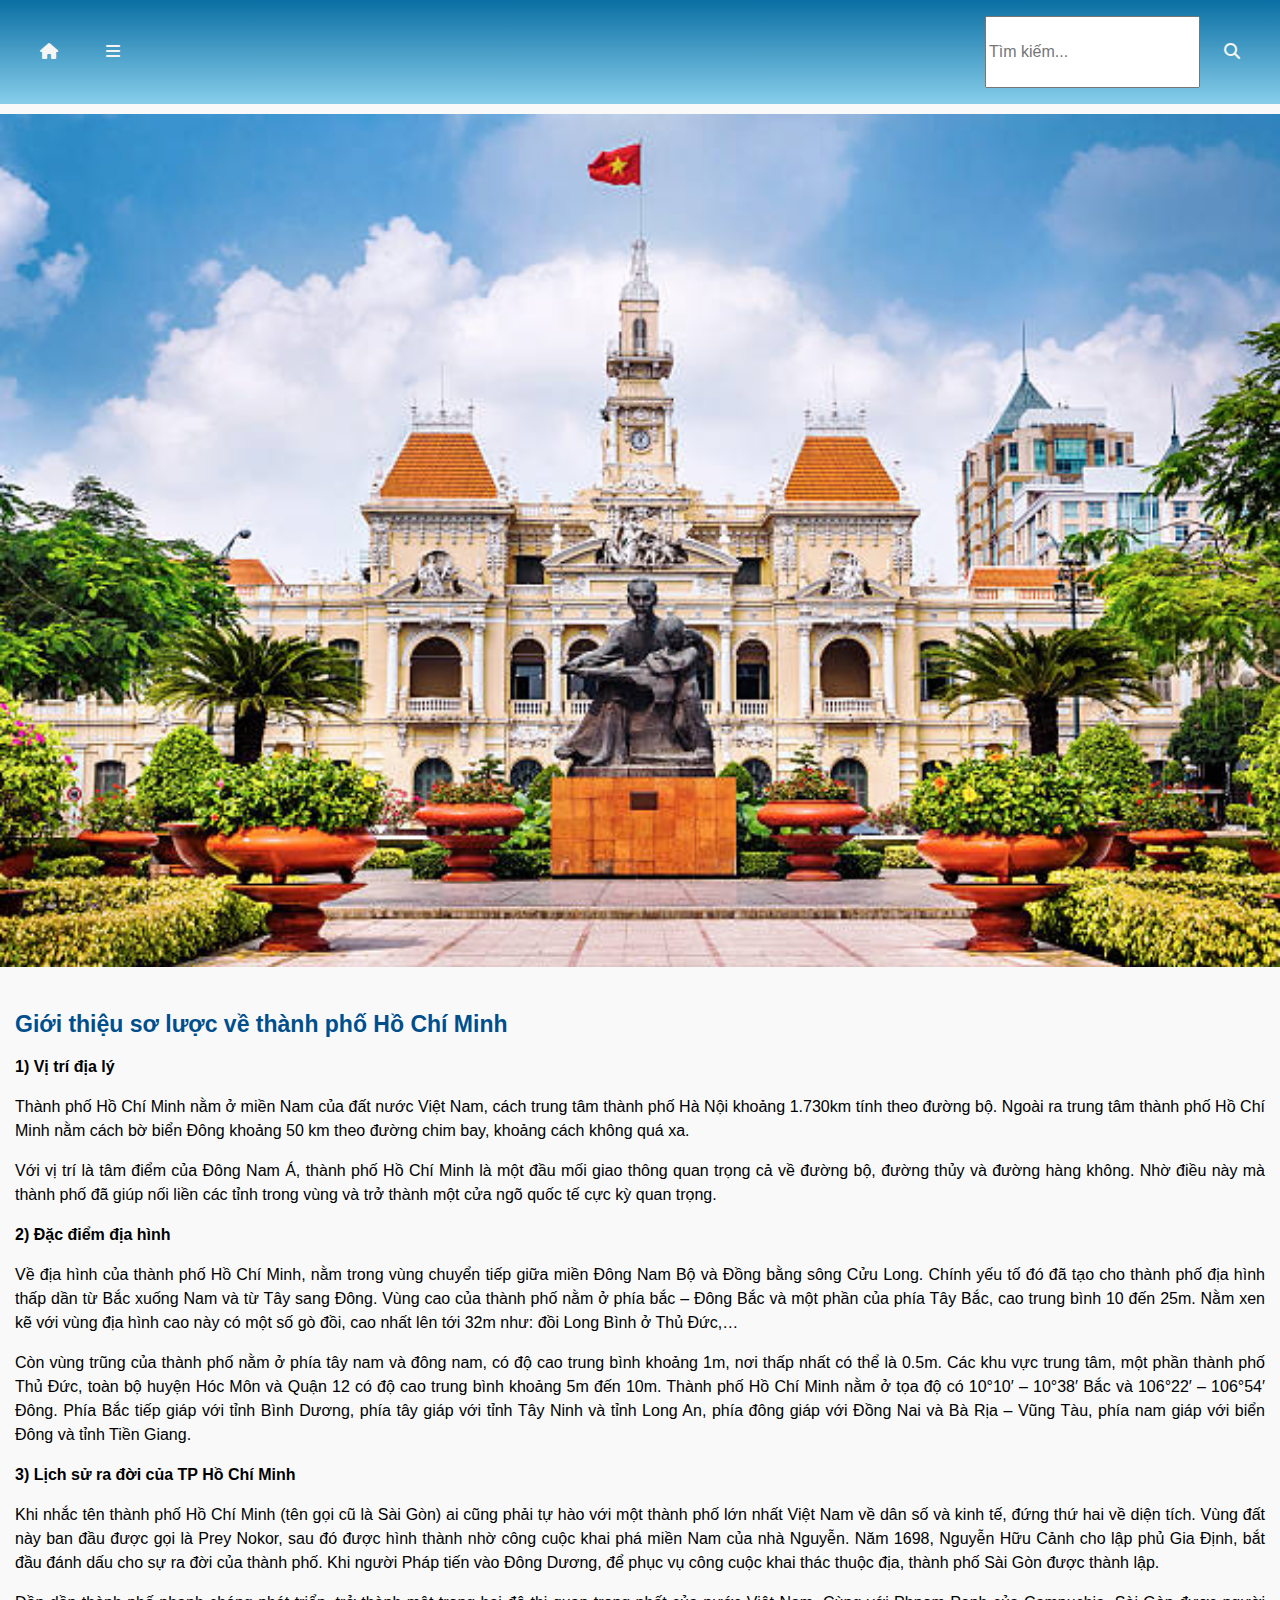
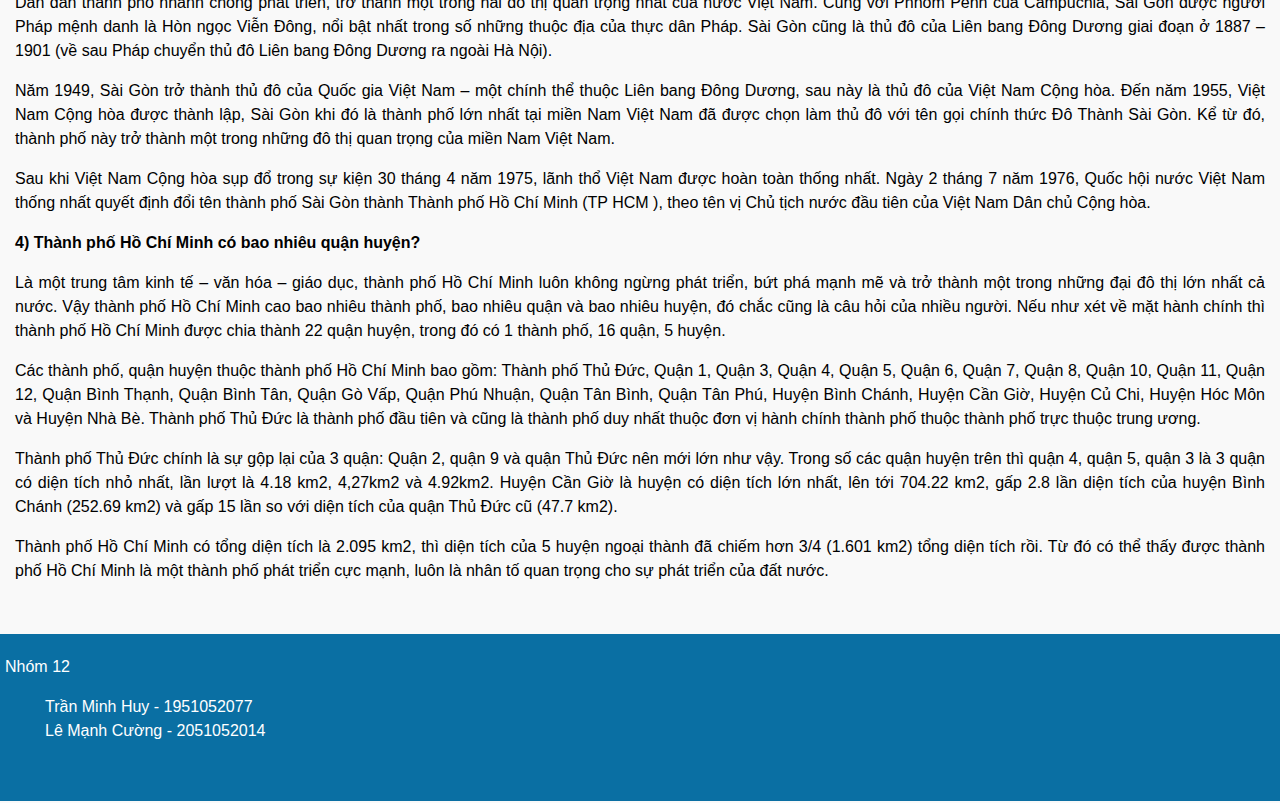
<file: index.html>
<!DOCTYPE html>
<html lang="en">
<head>
    <meta charset="UTF-8">
    <meta name="viewport" content="width=device-width, initial-scale=1.0">
    <title>Trang chủ</title>
    <link rel="stylesheet" href="css/style.css" />
    <link rel="stylesheet" href="css/tool.css" />
    <link rel="stylesheet" href="css/mobile.css" media="screen and (max-width:600px)" />
    <link rel="stylesheet" href="https://cdnjs.cloudflare.com/ajax/libs/font-awesome/6.4.0/css/all.min.css" />
    <script src="js/jquery-3.7.1.min.js"></script>
    <script src="js/slider.js"></script>
    <script src="js/go_top.js"></script>
    <script src="js/list_click.js"></script>
    <script src="js/search.js"></script>    
</head>
<body>
    <header class="background flex"> 
        <ul class="menu flex">
            <li><a href="index.html"><i class="fa-solid fa-house"></i></a></li>
            <li class="sub">
                <a href="#"><i class="fa-solid fa-bars"></i></a>
                <ul class="submenu menu flex">
                    <li><a href="index2.html">Du lịch - Ăn uống</a></li>
                    <li><a href="index3.html">Hỏi-Đáp</a></li>
                </ul>      
            </li> 
        </ul>
        <ul class="menu flex">
            <input class="input-form" id="searchInput" type="search" placeholder="Tìm kiếm..." />
            <li><a href="#" id="searchButton"><i class="fa-solid fa-magnifying-glass"></i></a></li>  
        </ul>
    </header>
    <main>
        <section class="slider">
            <img src="images/slider/banner1.jpg" alt="Banner 1" />
            <img src="images/slider/banner2.jpg" alt="Banner 2" />
            <img src="images/slider/banner3.jpg" alt="Banner 3" />
            <img src="images/slider/banner4.jpg" alt="Banner 4" />
        </section> 
        <section class="style1">
            <h1 class="font-size">Giới thiệu sơ lược về thành phố Hồ Chí Minh</h1>
            <div>
                <h2>1) Vị trí địa lý</h2>
                <p>Thành phố Hồ Chí Minh nằm ở miền Nam của đất nước Việt Nam, cách trung tâm thành phố Hà Nội khoảng 1.730km tính theo đường bộ. Ngoài ra trung tâm thành phố Hồ Chí Minh nằm cách bờ biển Đông khoảng 50 km theo đường chim bay, khoảng cách không quá xa.</p>
                <p>Với vị trí là tâm điểm của Đông Nam Á, thành phố Hồ Chí Minh là một đầu mối giao thông quan trọng cả về đường bộ, đường thủy và đường hàng không. Nhờ điều này mà thành phố đã giúp nối liền các tỉnh trong vùng và trở thành một cửa ngõ quốc tế cực kỳ quan trọng.</p>
                <h2>2) Đặc điểm địa hình</h2>
                <p>Về địa hình của thành phố Hồ Chí Minh, nằm trong vùng chuyển tiếp giữa miền Đông Nam Bộ và Đồng bằng sông Cửu Long. Chính yếu tố đó đã tạo cho thành phố địa hình thấp dần từ Bắc xuống Nam và từ Tây sang Đông. Vùng cao của thành phố nằm ở phía bắc – Đông Bắc và một phần của phía Tây Bắc, cao trung bình 10 đến 25m. Nằm xen kẽ với vùng địa hình cao này có một số gò đồi, cao nhất lên tới 32m như: đồi Long Bình ở Thủ Đức,…</p>
                <p>Còn vùng trũng của thành phố nằm ở phía tây nam và đông nam, có độ cao trung bình khoảng 1m, nơi thấp nhất có thể là 0.5m. Các khu vực trung tâm, một phần thành phố Thủ Đức, toàn bộ huyện Hóc Môn và Quận 12 có độ cao trung bình khoảng 5m đến 10m. Thành phố Hồ Chí Minh nằm ở tọa độ có 10°10′ – 10°38′ Bắc và 106°22′ – 106°54′ Đông. Phía Bắc tiếp giáp với tỉnh Bình Dương, phía tây giáp với tỉnh Tây Ninh và tỉnh Long An, phía đông giáp với Đồng Nai và Bà Rịa – Vũng Tàu, phía nam giáp với biển Đông và tỉnh Tiền Giang.</p>
                <h2>3) Lịch sử ra đời của TP Hồ Chí Minh</h2>
                <p>Khi nhắc tên thành phố Hồ Chí Minh (tên gọi cũ là Sài Gòn) ai cũng phải tự hào với một thành phố lớn nhất Việt Nam về dân số và kinh tế, đứng thứ hai về diện tích. Vùng đất này ban đầu được gọi là Prey Nokor, sau đó được hình thành nhờ công cuộc khai phá miền Nam của nhà Nguyễn. Năm 1698, Nguyễn Hữu Cảnh cho lập phủ Gia Định, bắt đầu đánh dấu cho sự ra đời của thành phố. Khi người Pháp tiến vào Đông Dương, để phục vụ công cuộc khai thác thuộc địa, thành phố Sài Gòn được thành lập.</p>
                <p>Dần dần thành phố nhanh chóng phát triển, trở thành một trong hai đô thị quan trọng nhất của nước Việt Nam. Cùng với Phnom Penh của Campuchia, Sài Gòn được người Pháp mệnh danh là Hòn ngọc Viễn Đông, nổi bật nhất trong số những thuộc địa của thực dân Pháp. Sài Gòn cũng là thủ đô của Liên bang Đông Dương giai đoạn ở 1887 – 1901 (về sau Pháp chuyển thủ đô Liên bang Đông Dương ra ngoài Hà Nội).</p>
                <p>Năm 1949, Sài Gòn trở thành thủ đô của Quốc gia Việt Nam – một chính thể thuộc Liên bang Đông Dương, sau này là thủ đô của Việt Nam Cộng hòa. Đến năm 1955, Việt Nam Cộng hòa được thành lập, Sài Gòn khi đó là thành phố lớn nhất tại miền Nam Việt Nam đã được chọn làm thủ đô với tên gọi chính thức Đô Thành Sài Gòn. Kể từ đó, thành phố này trở thành một trong những đô thị quan trọng của miền Nam Việt Nam.</p>
                <p>Sau khi Việt Nam Cộng hòa sụp đổ trong sự kiện 30 tháng 4 năm 1975, lãnh thổ Việt Nam được hoàn toàn thống nhất. Ngày 2 tháng 7 năm 1976, Quốc hội nước Việt Nam thống nhất quyết định đổi tên thành phố Sài Gòn thành Thành phố Hồ Chí Minh (TP HCM ), theo tên vị Chủ tịch nước đầu tiên của Việt Nam Dân chủ Cộng hòa.</p>
                <h2>4) Thành phố Hồ Chí Minh có bao nhiêu quận huyện?</h2>
                <p>Là một trung tâm kinh tế – văn hóa – giáo dục, thành phố Hồ Chí Minh luôn không ngừng phát triển, bứt phá mạnh mẽ và trở thành một trong những đại đô thị lớn nhất cả nước. Vậy thành phố Hồ Chí Minh cao bao nhiêu thành phố, bao nhiêu quận và bao nhiêu huyện, đó chắc cũng là câu hỏi của nhiều người. Nếu như xét về mặt hành chính thì thành phố Hồ Chí Minh được chia thành 22 quận huyện, trong đó có 1 thành phố, 16 quận, 5 huyện.</p>
                <p>Các thành phố, quận huyện thuộc thành phố Hồ Chí Minh bao gồm: Thành phố Thủ Đức, Quận 1, Quận 3, Quận 4, Quận 5, Quận 6, Quận 7, Quận 8, Quận 10, Quận 11, Quận 12, Quận Bình Thạnh, Quận Bình Tân, Quận Gò Vấp, Quận Phú Nhuận, Quận Tân Bình, Quận Tân Phú, Huyện Bình Chánh, Huyện Cần Giờ, Huyện Củ Chi, Huyện Hóc Môn và Huyện Nhà Bè. Thành phố Thủ Đức là thành phố đầu tiên và cũng là thành phố duy nhất thuộc đơn vị hành chính thành phố thuộc thành phố trực thuộc trung ương.  </p>
                <p>Thành phố Thủ Đức chính là sự gộp lại của 3 quận: Quận 2, quận 9 và quận Thủ Đức nên mới lớn như vậy. Trong số các quận huyện trên thì quận 4, quận 5, quận 3 là 3 quận có diện tích nhỏ nhất, lần lượt là 4.18 km2, 4,27km2 và 4.92km2. Huyện Cần Giờ là huyện có diện tích lớn nhất, lên tới 704.22 km2, gấp 2.8 lần diện tích của huyện Bình Chánh (252.69 km2) và gấp 15 lần so với diện tích của quận Thủ Đức cũ (47.7 km2).</p>
                <p>Thành phố Hồ Chí Minh có tổng diện tích là 2.095 km2, thì diện tích của 5 huyện ngoại thành đã chiếm hơn 3/4 (1.601 km2) tổng diện tích rồi. Từ đó có thể thấy được thành phố Hồ Chí Minh là một thành phố phát triển cực mạnh, luôn là nhân tố quan trọng cho sự phát triển của đất nước.</p>
            </div>
        </section>  
        <button href="#" id="goTopBtn" class="go-top left"><i class="fa-solid fa-arrow-up fa-beat"></i></button>
    </main>
    <footer class="flex">
        <div>
            <p>Nhóm 12</p>
            <ul style="list-style: none;">
                <li>Trần Minh Huy - 1951052077</li>
                <li>Lê Mạnh Cường - 2051052014</li>
            </ul>
        </div>
        <div class="map">
            <iframe src="https://www.google.com/maps/embed?pb=!1m18!1m12!1m3!1d3920.764168539956!2d106.68809457480339!3d10.675404689467294!2m3!1f0!2f0!3f0!3m2!1i1024!2i768!4f13.1!3m3!1m2!1s0x31753100099ce9ed%3A0xdb6079801f0735ea!2zVHLGsOG7nW5nIMSQ4bqhaSBo4buNYyBN4bufIFRQLiBI4buTIENow60gTWluaCAoY8ahIHPhu58gMyk!5e0!3m2!1svi!2s!4v1725498474511!5m2!1svi!2s" 
            width="100%" height="100%" style="border:0;" allowfullscreen="" loading="lazy" referrerpolicy="no-referrer-when-downgrade"></iframe>
        </div>    
    </footer>
</body>
</html>
</file>
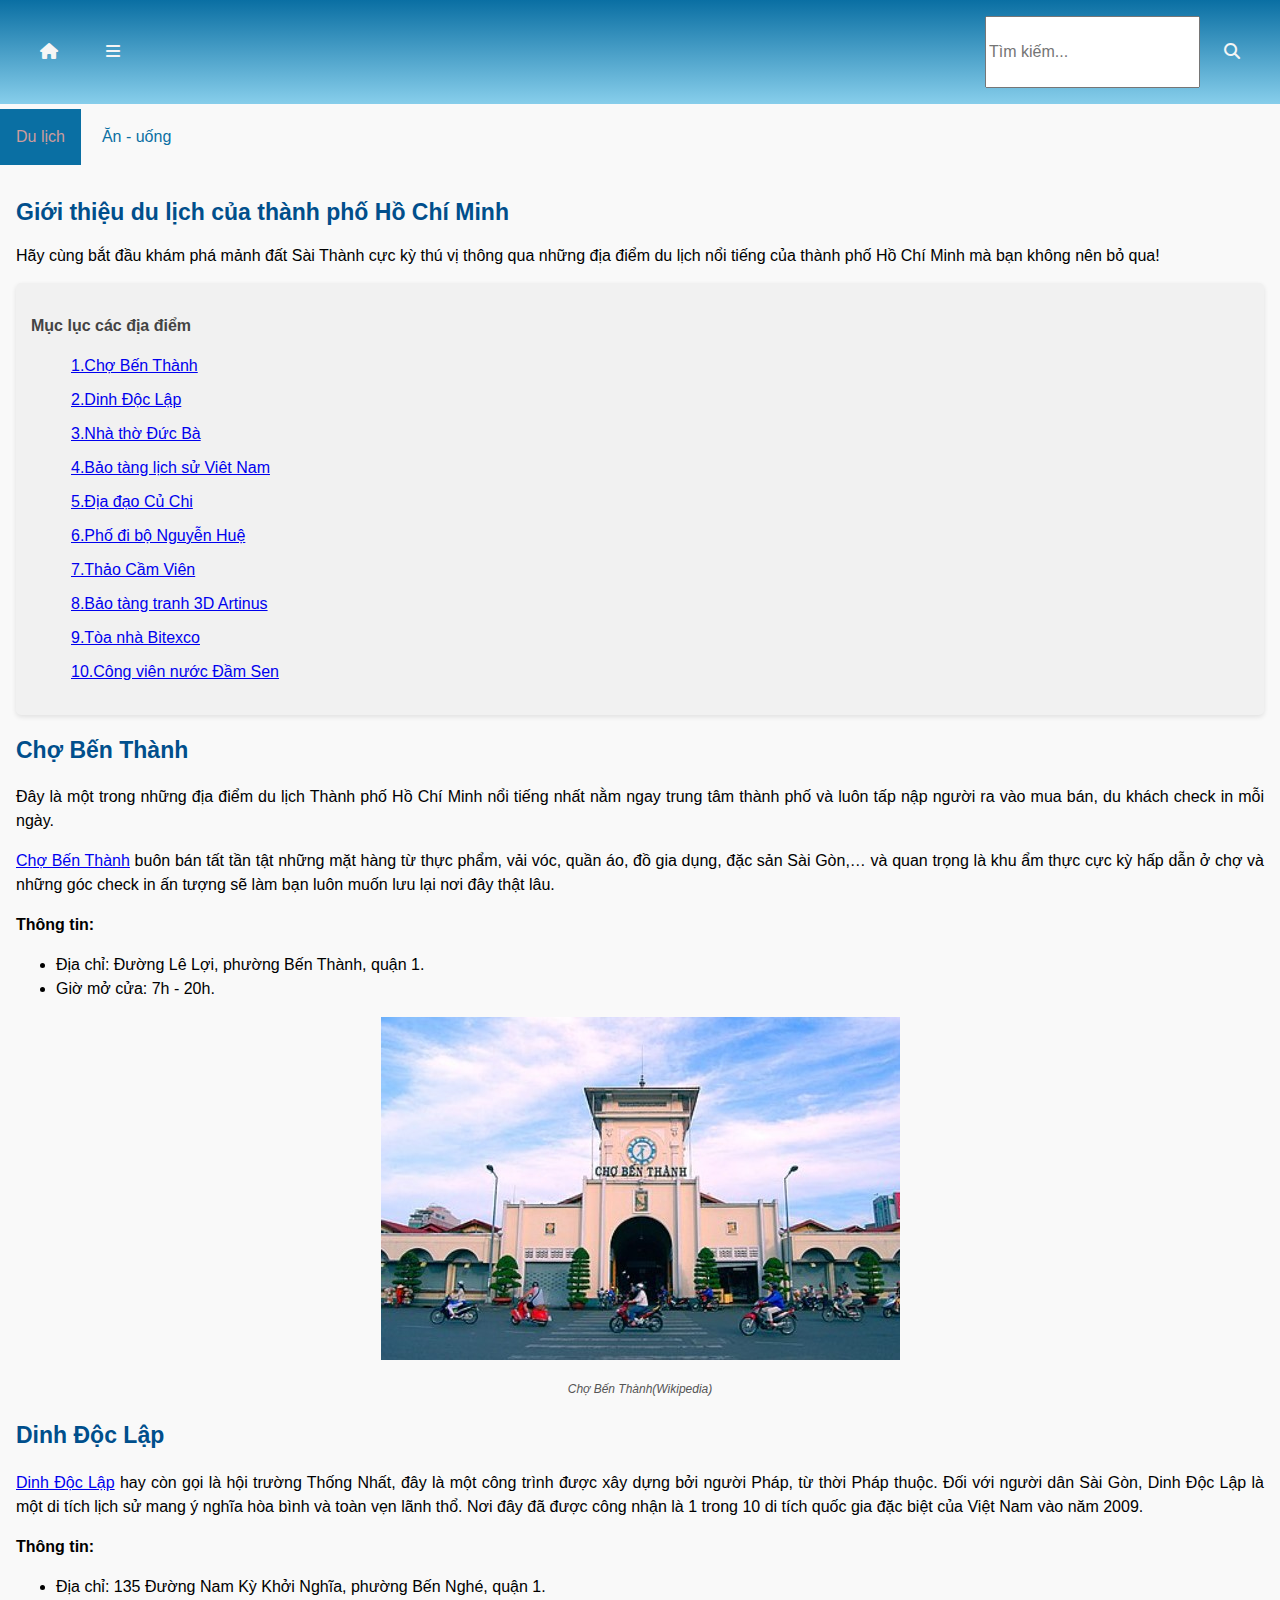
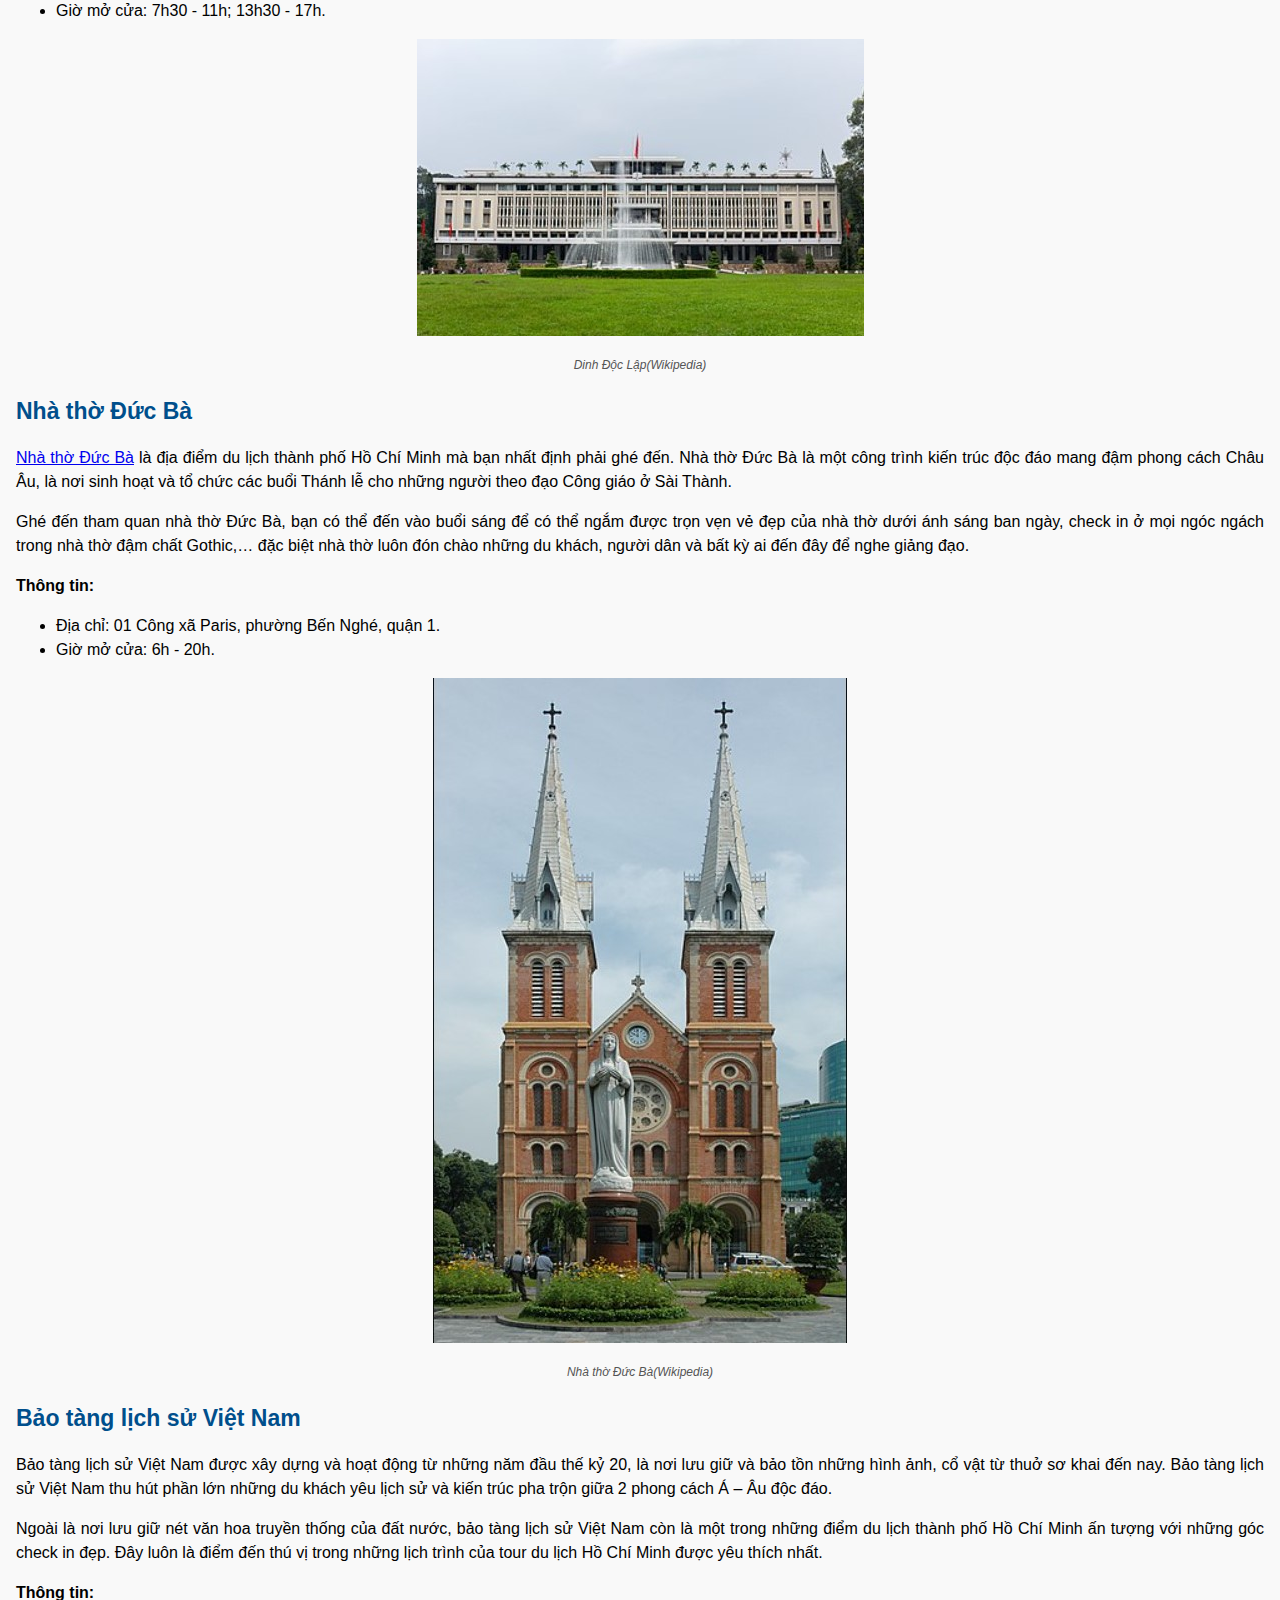
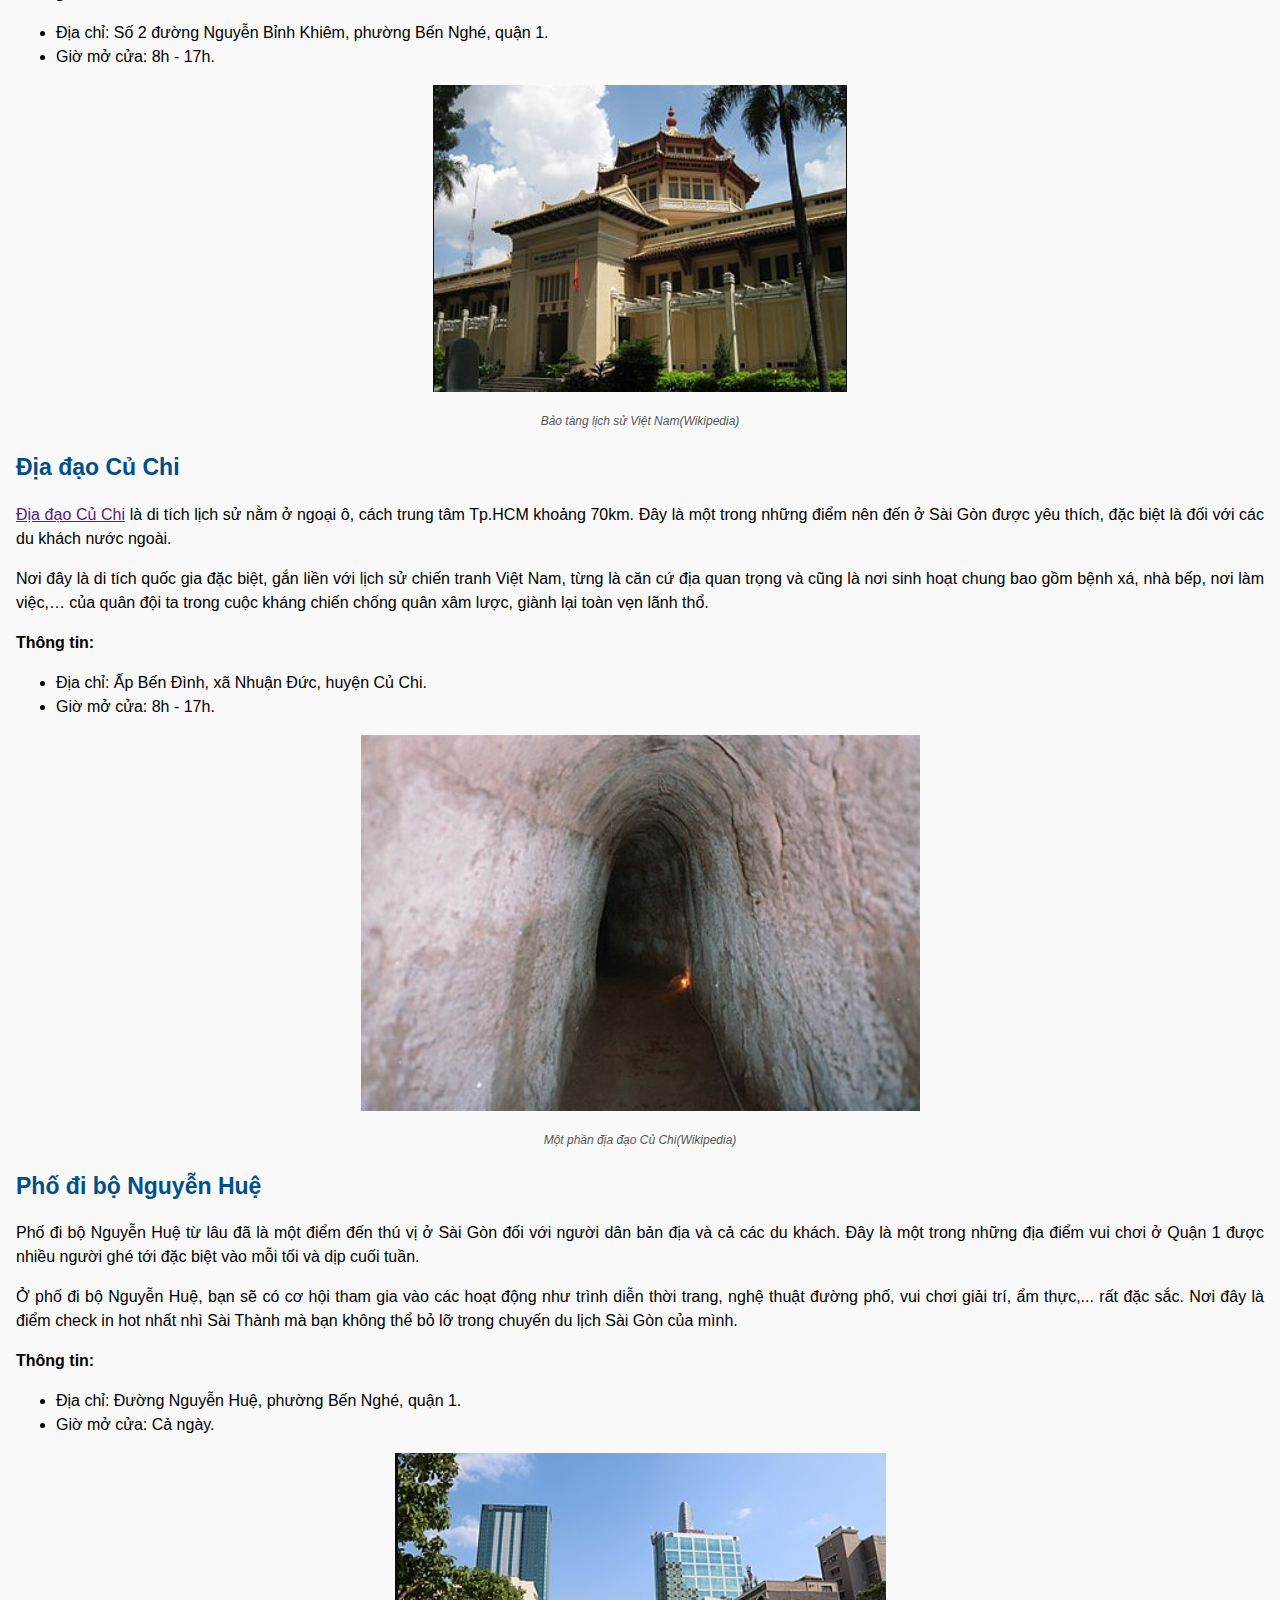
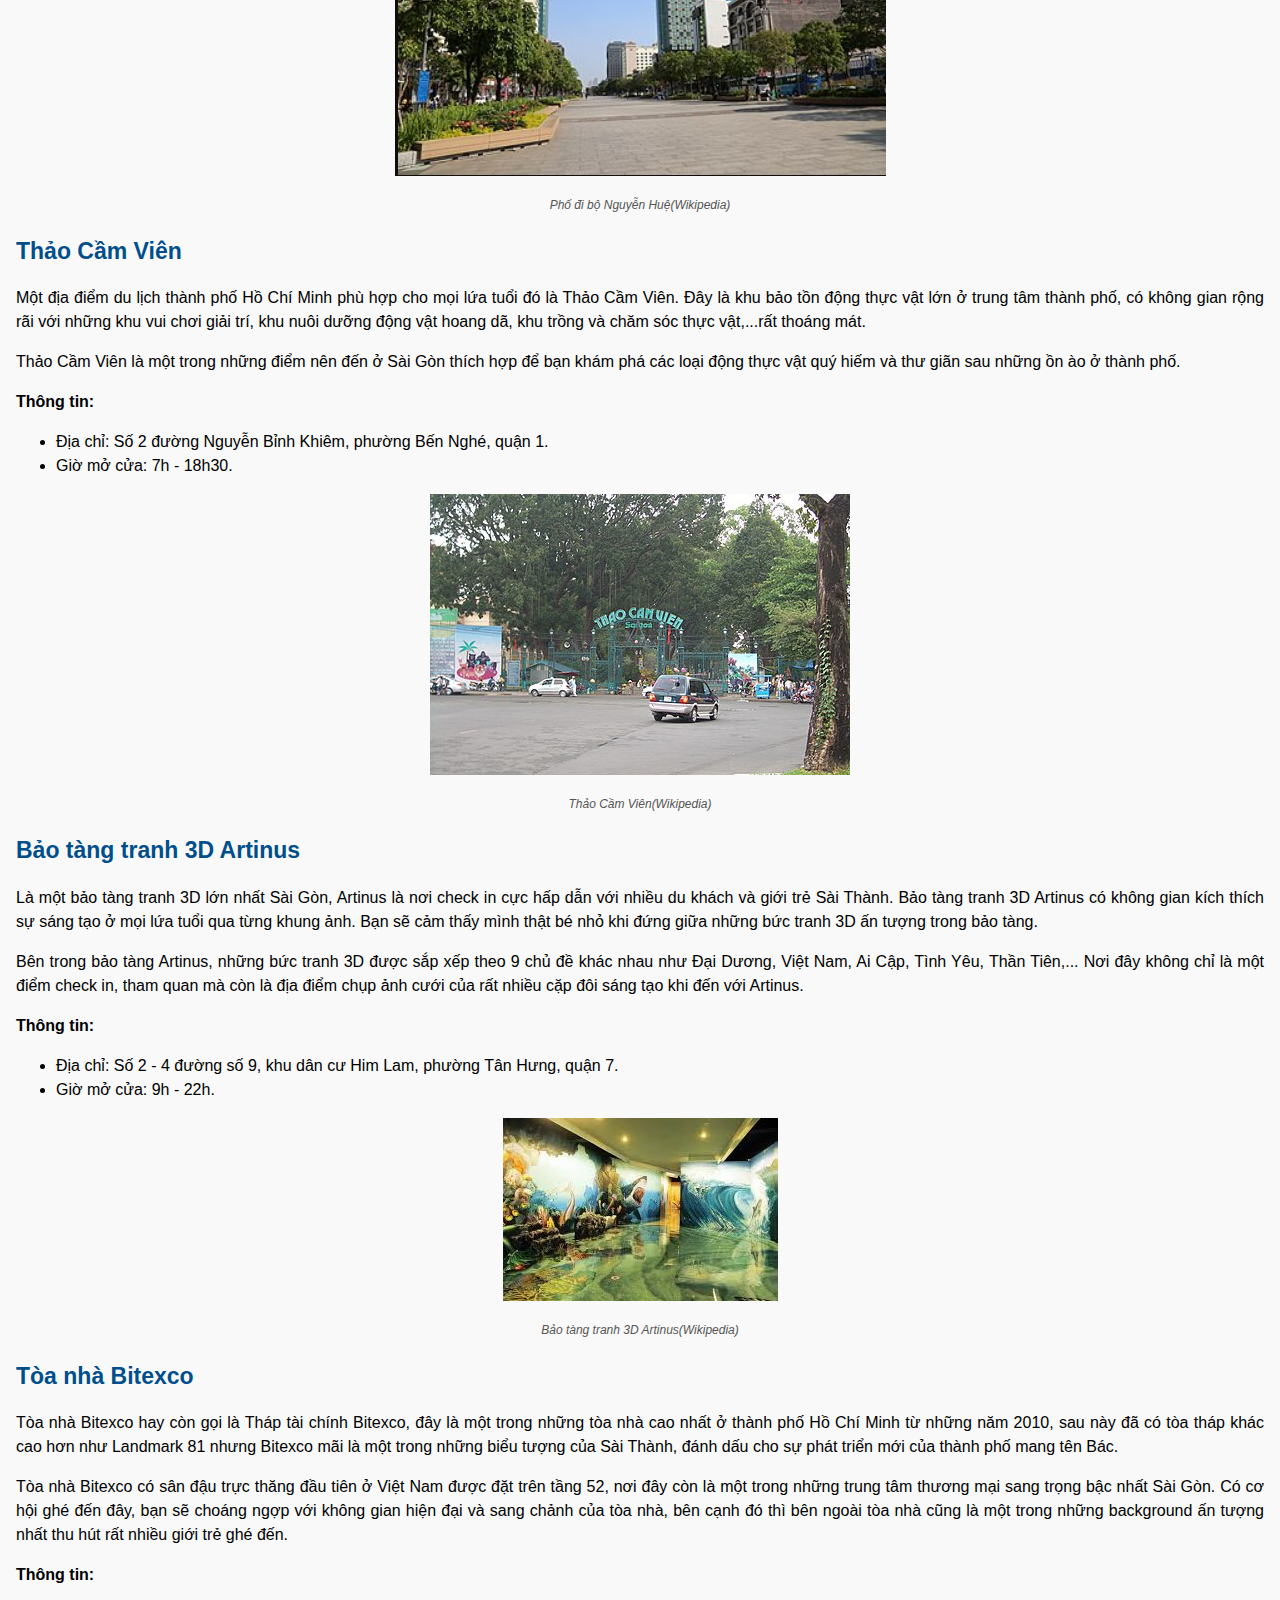
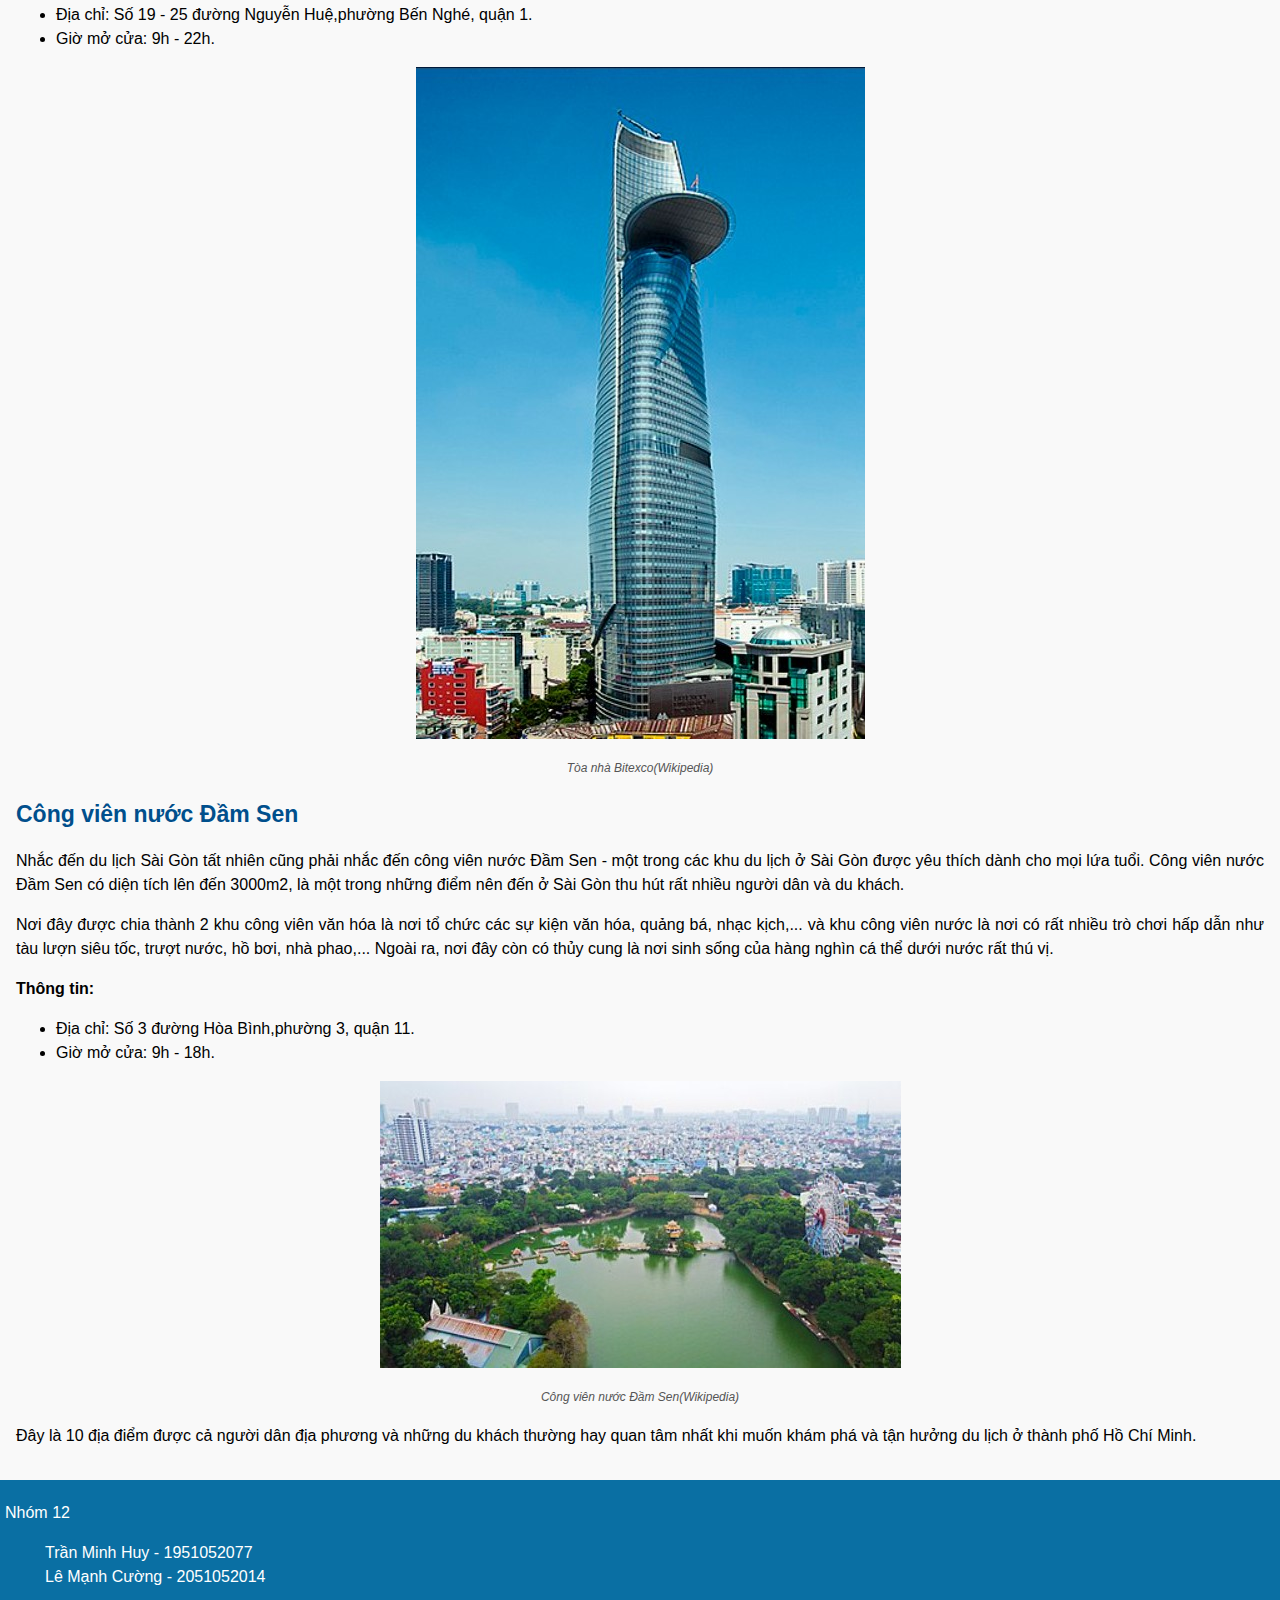
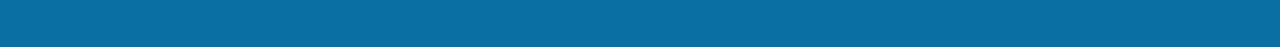
<file: index2.html>
<!DOCTYPE html>
<html lang="en">
<head>
    <meta charset="UTF-8">
    <meta name="viewport" content="width=device-width, initial-scale=1.0">
    <title>Trang tổng hợp địa điểm du lịch-ăn uống</title>
    <link rel="stylesheet" href="css/style.css" />
    <link rel="stylesheet" href="css/tool.css" />
    <link rel="stylesheet" href="css/style2.css"/>
    <link rel="stylesheet" href="css/mobile.css" media="screen and (max-width:600px)" />
    <link rel="stylesheet" href="https://cdnjs.cloudflare.com/ajax/libs/font-awesome/6.4.0/css/all.min.css" />
    <script src="js/jquery-3.7.1.min.js"></script>
    <script src="js/tab.js"></script>
    <script src="js/go_top.js"></script>
    <script src="js/list_click.js"></script>
    <script src="js/search.js"></script>
   
</head>
<body>
    <header class="background flex"> 
        <ul class="menu flex">
            <li><a href="index.html"><i class="fa-solid fa-house"></i></a></li>
            <li class="sub">
                <a href="#"><i class="fa-solid fa-bars"></i></a>
                <ul class="submenu menu flex">
                    <li><a href="index2.html">Du lịch - Ăn uống</a></li>
                    <li><a href="index3.html">Hỏi-Đáp</a></li>
                </ul>      
            </li> 
        </ul>
        <ul class="menu flex">
            <input class="input-form" id="searchInput" type="search" placeholder="Tìm kiếm..." />
            <li><a href="#" id="searchButton"><i class="fa-solid fa-magnifying-glass"></i></a></li>  
        </ul>
    </header>
    <main>
        <section>
            <ul class="tab flex">
                <li class="active"><a href="#tab1">Du lịch</a></li>
                <li><a href="#tab2">Ăn - uống</a></li>
            </ul>
            <div class="tab-content">
                <div id="tab1">
                    <section>
                        <header>
                            <h1 class="font-size">Giới thiệu du lịch của thành phố Hồ Chí Minh</h1>
                        </header>
                        <div>
                            Hãy cùng bắt đầu khám phá mảnh đất Sài Thành cực kỳ thú vị thông qua những địa điểm du lịch nổi tiếng của thành phố Hồ Chí Minh mà bạn không nên bỏ qua!	
                        </div>
                        <div class="table">
                            <h3>Mục lục các địa điểm</h3>
                            <ul style="list-style: none;">
                                <li class="list"><a href="#cho_ben_thanh_h2">1.Chợ Bến Thành</a></li>
                                <li class="list"><a href="#dinh_doc_lap_h2">2.Dinh Độc Lập</a></li>
                                <li class="list"><a href="#nha_tho_duc_ba_h2">3.Nhà thờ Đức Bà</a></li>
                                <li class="list"><a href="#bao_tang_lich_su_vn_h2">4.Bảo tàng lịch sử Viêt Nam</a></li>
                                <li class="list"><a href="#dia_dao_cu_chi_h2">5.Địa đạo Củ Chi</a></li>
                                <li class="list"><a href="#pho_di_bo_h2">6.Phố đi bộ Nguyễn Huệ</a></li>
                                <li class="list"><a href="#thao_cam_vien_h2">7.Thảo Cầm Viên</a></li>
                                <li class="list"><a href="#bao_tang_3d_h2">8.Bảo tàng tranh 3D Artinus</a></li>
                                <li class="list"><a href="#toa_nha_bitexco_h2">9.Tòa nhà Bitexco</a></li>
                                <li class="list"><a href="#cong_vien_nuoc_dam_sen_h2">10.Công viên nước Đầm Sen</a></li>
                            </ul>
                        </div>
                        <div>
                            <div>
                                <h2 id="cho_ben_thanh_h2" class="font-size">Chợ Bến Thành</h2>
                                <p>Đây là một trong những địa điểm du lịch Thành phố Hồ Chí Minh nổi tiếng nhất nằm ngay trung tâm thành phố và luôn tấp nập người ra vào mua bán, du khách check in mỗi ngày.</p>
                                <p>
                                    <a href="index5.html">Chợ Bến Thành</a> buôn bán tất tần tật những mặt hàng từ thực phẩm, vải vóc, quần áo, đồ gia dụng, đặc sản Sài Gòn,… và quan trọng là khu ẩm thực cực kỳ hấp dẫn ở chợ và những góc check in ấn tượng sẽ làm bạn luôn muốn lưu lại nơi đây thật lâu.
                                </p>
                                <p><strong>Thông tin:</strong></p>
                                <ul>
                                    <li>Địa chỉ: Đường Lê Lợi, phường Bến Thành, quận 1.</li>
                                    <li>Giờ mở cửa: 7h - 20h.</li>
                                </ul>
                                <p class="flex">
                                    <img src="images/main/banner1.jpg" alt="Chợ Bến Thành" class="images">
                                </p>
                                <p style="text-align: center;"><em>Chợ Bến Thành(Wikipedia)</em></p>    
                            </div>

                            <div>
                                <h2 id="dinh_doc_lap_h2" class="font-size">Dinh Độc Lập</h2>
                                <p>
                                    <a href="index4.html">Dinh Độc Lập</a>  hay còn gọi là hội trường Thống Nhất, đây là một công trình được xây dựng bởi người Pháp, từ thời Pháp thuộc. Đối với người dân Sài Gòn, Dinh Độc Lập là một di tích lịch sử mang ý nghĩa hòa bình và toàn vẹn lãnh thổ. Nơi đây đã được công nhận là 1 trong 10 di tích quốc gia đặc biệt của Việt Nam vào năm 2009. 
                                </p>
                                <p><strong>Thông tin:</strong></p>
                                <ul>
                                    <li>Địa chỉ: 135 Đường Nam Kỳ Khởi Nghĩa, phường Bến Nghé, quận 1.</li>
                                    <li>Giờ mở cửa: 7h30 - 11h; 13h30 - 17h.</li>
                                </ul>
                                <p class="flex">
                                    <img src="images/main/banner2.jpg" alt="Dinh Độc Lập" class="images">
                                </p>
                                <p style="text-align: center;"><em>Dinh Độc Lập(Wikipedia)</em></p>
                
                            </div>

                            <div>
                                <h2 id="nha_tho_duc_ba_h2" class="font-size">Nhà thờ Đức Bà</h2>
                                <p>
                                    <a href="index6.html">Nhà thờ Đức Bà</a> là địa điểm du lịch thành phố Hồ Chí Minh mà bạn nhất định phải ghé đến. Nhà thờ Đức Bà là một công trình kiến trúc độc đáo mang đậm phong cách Châu Âu, là nơi sinh hoạt và tổ chức các buổi Thánh lễ cho những người theo đạo Công giáo ở Sài Thành.   
                                </p>
                                <p>Ghé đến tham quan nhà thờ Đức Bà, bạn có thể đến vào buổi sáng để có thể ngắm được trọn vẹn vẻ đẹp của nhà thờ dưới ánh sáng ban ngày, check in ở mọi ngóc ngách trong nhà thờ đậm chất Gothic,… đặc biệt nhà thờ luôn đón chào những du khách, người dân và bất kỳ ai đến đây để nghe giảng đạo.</p>
                                <p><strong>Thông tin:</strong></p>
                                <ul>
                                    <li>Địa chỉ: 01 Công xã Paris, phường Bến Nghé, quận 1.</li>
                                    <li>Giờ mở cửa: 6h - 20h.</li>
                                </ul>
                                <p class="flex">
                                    <img src="images/main/banner3.jpg" alt="Nhà thờ Đức Bà" class="images">
                                </p>
                                <p style="text-align: center;"><em>Nhà thờ Đức Bà(Wikipedia)</em></p>
                            </div>

                            <div>
                                <h2 id="bao_tang_lich_su_vn_h2" class="font-size">Bảo tàng lịch sử Việt Nam</h2>
                                <p>Bảo tàng lịch sử Việt Nam được xây dựng và hoạt động từ những năm đầu thế kỷ 20, là nơi lưu giữ và bảo tồn những hình ảnh, cổ vật từ thuở sơ khai đến nay. Bảo tàng lịch sử Việt Nam thu hút phần lớn những du khách yêu lịch sử và kiến trúc pha trộn giữa 2 phong cách Á – Âu độc đáo.</p>   
                                <p>Ngoài là nơi lưu giữ nét văn hoa truyền thống của đất nước, bảo tàng lịch sử Việt Nam còn là một trong những điểm du lịch thành phố Hồ Chí Minh ấn tượng với những góc check in đẹp. Đây luôn là điểm đến thú vị trong những lịch trình của tour du lịch Hồ Chí Minh được yêu thích nhất.</p>
                                <p><strong>Thông tin:</strong></p>
                                <ul>
                                    <li>Địa chỉ: Số 2 đường Nguyễn Bỉnh Khiêm, phường Bến Nghé, quận 1.</li>
                                    <li>Giờ mở cửa: 8h - 17h.</li>
                                </ul>
                                <p class="flex">
                                    <img src="images/main/banner4.jpg" alt="Bảo tàng lịch sử Việt Nam" class="images">
                                </p>
                                <p style="text-align: center;"><em>Bảo tàng lịch sử Việt Nam(Wikipedia)</em></p>
                            </div>

                            <div>
                                <h2 id="dia_dao_cu_chi_h2" class="font-size">Địa đạo Củ Chi</h2>
                                <p>
                                    <a href="">Địa đạo Củ Chi</a>  là di tích lịch sử nằm ở ngoại ô, cách trung tâm Tp.HCM khoảng 70km. Đây là một trong những điểm nên đến ở Sài Gòn được yêu thích, đặc biệt là đối với các du khách nước ngoài.
                                </p>
                                <p>Nơi đây là di tích quốc gia đặc biệt, gắn liền với lịch sử chiến tranh Việt Nam, từng là căn cứ địa quan trọng và cũng là nơi sinh hoạt chung bao gồm bệnh xá, nhà bếp, nơi làm việc,… của quân đội ta trong cuộc kháng chiến chống quân xâm lược, giành lại toàn vẹn lãnh thổ.</p>
                                <p><strong>Thông tin:</strong></p>
                                <ul>
                                    <li>Địa chỉ: Ấp Bến Đình, xã Nhuận Đức, huyện Củ Chi.</li>
                                    <li>Giờ mở cửa: 8h - 17h.</li>
                                </ul>
                                <p class="flex">
                                    <img src="images/main/banner5.jpg" alt="Địa đạo Củ Chi" class="images">
                                </p>
                                <p style="text-align: center;"><em>Một phần địa đạo Củ Chi(Wikipedia)</em></p>
                            </div>

                            <div>
                                <h2 id="pho_di_bo_h2" class="font-size">Phố đi bộ Nguyễn Huệ</h2>
                                <p>Phố đi bộ Nguyễn Huệ từ lâu đã là một điểm đến thú vị ở Sài Gòn đối với người dân bản địa và cả các du khách. Đây là một trong những địa điểm vui chơi ở Quận 1 được nhiều người ghé tới đặc biệt vào mỗi tối và dịp cuối tuần.</p>   
                                <p>Ở phố đi bộ Nguyễn Huệ, bạn sẽ có cơ hội tham gia vào các hoạt động như trình diễn thời trang, nghệ thuật đường phố, vui chơi giải trí, ẩm thực,... rất đặc sắc. Nơi đây là điểm check in hot nhất nhì Sài Thành mà bạn không thể bỏ lỡ trong chuyến du lịch Sài Gòn của mình.</p>
                                <p><strong>Thông tin:</strong></p>
                                <ul>
                                    <li>Địa chỉ: Đường Nguyễn Huệ, phường Bến Nghé, quận 1.</li>
                                    <li>Giờ mở cửa: Cả ngày.</li>
                                </ul>
                                <p class="flex">
                                    <img src="images/main/banner6.jpg  " alt="Phố đi bộ Nguyễn Huệ" class="images">
                                </p>
                                <p style="text-align: center;"><em>Phố đi bộ Nguyễn Huệ(Wikipedia)</em></p>
                
                            </div>                

                            <div>
                                <h2 id="thao_cam_vien_h2" class="font-size">Thảo Cầm Viên</h2>
                                <p>Một địa điểm du lịch thành phố Hồ Chí Minh phù hợp cho mọi lứa tuổi đó là Thảo Cầm Viên. Đây là khu bảo tồn động thực vật lớn ở trung tâm thành phố, có không gian rộng rãi với những khu vui chơi giải trí, khu nuôi dưỡng động vật hoang dã, khu trồng và chăm sóc thực vật,...rất thoáng mát.</p>   
                                <p>Thảo Cầm Viên là một trong những điểm nên đến ở Sài Gòn thích hợp để bạn khám phá các loại động thực vật quý hiếm và thư giãn sau những ồn ào ở thành phố. </p>
                                <p><strong>Thông tin:</strong></p>
                                <ul>
                                    <li>Địa chỉ: Số 2 đường Nguyễn Bỉnh Khiêm, phường Bến Nghé, quận 1.</li>
                                    <li>Giờ mở cửa: 7h - 18h30.</li>
                                </ul>
                                <p class="flex">
                                    <img src="images/main/banner7.jpg  " alt="Thảo Cầm Viên" class="images">
                                </p>
                                <p style="text-align: center;"><em>Thảo Cầm Viên(Wikipedia)</em></p>
                
                            </div>

                            <div>
                                <h2 id="bao_tang_3d_h2" class="font-size">Bảo tàng tranh 3D Artinus</h2>
                                <p>Là một bảo tàng tranh 3D lớn nhất Sài Gòn, Artinus là nơi check in cực hấp dẫn với nhiều du khách và giới trẻ Sài Thành. Bảo tàng tranh 3D Artinus có không gian kích thích sự sáng tạo ở mọi lứa tuổi qua từng khung ảnh. Bạn sẽ cảm thấy mình thật bé nhỏ khi đứng giữa những bức tranh 3D ấn tượng trong bảo tàng.</p>   
                                <p>Bên trong bảo tàng Artinus, những bức tranh 3D được sắp xếp theo 9 chủ đề khác nhau như Đại Dương, Việt Nam, Ai Cập, Tình Yêu, Thần Tiên,... Nơi đây không chỉ là một điểm check in, tham quan mà còn là địa điểm chụp ảnh cưới của rất nhiều cặp đôi sáng tạo khi đến với Artinus.</p>
                                <p><strong>Thông tin:</strong></p>
                                <ul>
                                    <li>Địa chỉ: Số 2 - 4 đường số 9, khu dân cư Him Lam, phường Tân Hưng, quận 7.</li>
                                    <li>Giờ mở cửa: 9h - 22h.</li>
                                </ul>
                                <p class="flex">
                                    <img src="images/main/banner8.jpg  " alt="Bảo tàng tranh 3D Artinus" class="images">
                                </p>
                                <p style="text-align: center;"><em>Bảo tàng tranh 3D Artinus(Wikipedia)</em></p>
                
                            </div>
                                
                            <div>
                                <h2 id="toa_nha_bitexco_h2" class="font-size">Tòa nhà Bitexco</h2>
                                <p>Tòa nhà Bitexco hay còn gọi là Tháp tài chính Bitexco, đây là một trong những tòa nhà cao nhất ở thành phố Hồ Chí Minh từ những năm 2010, sau này đã có tòa tháp khác cao hơn như Landmark 81 nhưng Bitexco mãi là một trong những biểu tượng của Sài Thành, đánh dấu cho sự phát triển mới của thành phố mang tên Bác.</p>   
                                <p>Tòa nhà Bitexco có sân đậu trực thăng đầu tiên ở Việt Nam được đặt trên tầng 52, nơi đây còn là một trong những trung tâm thương mại sang trọng bậc nhất Sài Gòn. Có cơ hội ghé đến đây, bạn sẽ choáng ngợp với không gian hiện đại và sang chảnh của tòa nhà, bên cạnh đó thì bên ngoài tòa nhà cũng là một trong những background ấn tượng nhất thu hút rất nhiều giới trẻ ghé đến.</p>
                                <p><strong>Thông tin:</strong></p>
                                <ul>
                                    <li>Địa chỉ: Số 19 - 25 đường Nguyễn Huệ,phường Bến Nghé, quận 1.</li>
                                    <li>Giờ mở cửa: 9h - 22h.</li>
                                </ul>
                                <p class="flex">
                                    <img src="images/main/banner9.jpg  " alt="Tòa nhà Bitexco" class="images">
                                </p>
                                <p style="text-align: center;"><em>Tòa nhà Bitexco(Wikipedia)</em></p>
                
                            </div>

                            <div>
                                <h2 id="cong_vien_nuoc_dam_sen_h2" class="font-size">Công viên nước Đầm Sen</h2>
                                <p>Nhắc đến du lịch Sài Gòn tất nhiên cũng phải nhắc đến công viên nước Đầm Sen - một trong các khu du lịch ở Sài Gòn được yêu thích dành cho mọi lứa tuổi. Công viên nước Đầm Sen có diện tích lên đến 3000m2, là một trong những điểm nên đến ở Sài Gòn thu hút rất nhiều người dân và du khách.</p>   
                                <p>Nơi đây được chia thành 2 khu công viên văn hóa là nơi tổ chức các sự kiện văn hóa, quảng bá, nhạc kịch,... và khu công viên nước là nơi có rất nhiều trò chơi hấp dẫn như tàu lượn siêu tốc, trượt nước, hồ bơi, nhà phao,... Ngoài ra, nơi đây còn có thủy cung là nơi sinh sống của hàng nghìn cá thể dưới nước rất thú vị.</p>
                                <p><strong>Thông tin:</strong></p>
                                <ul>
                                    <li>Địa chỉ: Số 3 đường Hòa Bình,phường 3, quận 11.</li>
                                    <li>Giờ mở cửa: 9h - 18h.</li>
                                </ul>
                                <p class="flex">
                                    <img src="images/main/banner10.jpg  " alt="Công viên nước Đầm Sen" class="images">
                                </p>
                                <p style="text-align: center;"><em>Công viên nước Đầm Sen(Wikipedia)</em></p>
                                
                            </div>

                            <p>Đây là 10 địa điểm được cả người dân địa phương và những du khách thường hay quan tâm nhất khi muốn khám phá và tận hưởng du lịch ở thành phố Hồ Chí Minh.</p>
                        </div>
                    </section>
                </div>
                <div id="tab2">
                    <section>
                        <header>
                            <h1 class="font-size">Giới thiệu món ăn đặc sắc của thành phố Hồ Chí Minh</h1>
                            <div>Thành phố Hồ Chí Minh là nơi giao thoa văn hóa ẩm thực đa sắc màu của nhiều vùng miền, là sự kết hợp của nhiều hương vị khác nhau. Đó cũng là lý do khiến khách tham quan khi đến Sài Gòn bâng khuâng suy nghĩ không biết nên ăn gì ở đây. Vậy sau đây là một số gợi ý giúp bạn khám phá thiên đường ẩm thực phong phú hội tụ đầy đủ hương vị 3 vùng miền khi bạn đặt chân đến mảnh đất mang tên Bác.</div>
                        </header>
                        <div class="langs">
                            <h2>Phá lấu</h2>
                            <div class="lang flex">
                                <div class="col1">
                                    <img src="images/food/phalau.webp" alt="Phá lấu" />
                                </div>
                                <div class="col2">
                                    <h3>Địa chỉ phá lấu ngon:</h3>
                                    <ul>
                                        <li>Phá lấu bò Cô Trâm: 208 Cây Trâm, Gò Vấp</li>
                                        <li>Phá lấu bò Cô Thảo:  243/29G Tôn Đản, phường 15, quận 44</li>
                                        <li>Phá lấu Dì Nủi:  30 Tôn Đản, phường 15, quận 4</li>
                                        <li>Phá lấu DÌ Phương: 195 Bà Hạt, phường 9, quận 10</li>
                                    </ul>
                                </div>
                            </div>
                            <h2>Sủi cảo Hà Tôn Quyền</h2>
                            <div class="lang flex">
                                <div class="col1">
                                    <img src="images/food/suicao.webp" alt="Sủi cảo" />
                                </div>
                                <div class="col2">
                                    <h3>Địa chỉ sủi cảo ngon đường Hà Tôn Quyền:</h3>
                                    <ul>
                                        <li>Sủi cảo 162: 162 Hà Tôn Quyền, phường 4, quận 11</li>
                                        <li>Sủi cáo Thiên Thiên: Hẻm 191 Hà Tôn Quyền, Phường 4, quận 11</li>
                                        <li>Sủi cảo Ngọc Ý: 187 Hà Tôn Quyền, phường 4, quận 11</li>
                                        <li>Thiệu Ký mì gia: hẻm 66, Lê Đại Hành, phường 7, quận 11</li>
                                    </ul>
                                </div>
                            </div>
                            <h2>Hủ tiếu Nam Vang</h2>
                            <div class="lang flex">
                                <div class="col1">
                                    <img src="images/food/hutieu.webp" alt="Hủ tiếu Nam Vang" />
                                </div>
                                <div class="col2">
                                    <h3>Địa chỉ hủ tiếu Nam Vang:</h3>
                                    <ul>
                                        <li>Hủ tiếu Nam Vang Đạt Thành:  232 Nguyễn Thị Thập, phường Bình Thuận, quận 7</li>
                                        <li>Quán hủ tiếu Quốc Ký:  24 Ký Con, phường Nguyễn Thái Bình, quận 1</li>
                                        <li>Hủ tiếu Nam Vang Quỳnh: số A65 Nguyễn Trãi, phường Cư Trinh ,quận 1</li>
                                    </ul>
                                </div>
                            </div>
                            <h2>Bánh mì chảo</h2>
                            <div class="lang flex">
                                <div class="col1">
                                    <img src="images/food/banhmichao.webp" alt="Bánh mì chảo" />
                                </div>
                                <div class="col2">
                                    <h3>Địa chỉ bánh mì chảo:</h3>
                                    <ul>
                                        <li>Bánh mì chảo Bami Cô Bống:  443/19A, Lê Văn Sỹ, P.12, Quận 3</li>
                                        <li>Bánh mì chảo 176: 189 Đinh Tiên Hoàng, Đa Kao, Quận 1</li>
                                        <li>Bánh mì chảo Xuân Lạc: 172 Hoà Hưng, Phường 13, Quận 10</li>
                                    </ul>
                                </div>
                            </div>
                            <h2>Bún đậu mắm tôm</h2>
                            <div class="lang flex">
                                <div class="col1">
                                    <img src="images/food/bundaumamtom.webp" alt="Bún đậu mắm tôm" />
                                </div>
                                <div class="col2">
                                    <h3>Địa chỉ bún đậu mắm tôm:</h3>
                                    <ul>
                                        <li>Bún đậu mắm tôm A Chảnh: 87 Xô Viết Nghệ Tĩnh, Phường 17, Bình Thạnh</li>
                                        <li>Hẻm Đậu: 140e Lý Chính Thắng, Phường 7, Quận 3</li>
                                        <li>Bún đậu mắm tôm Tiến Hải: 409 Đ. Nguyễn Tri Phương, Phường 5, Quận 10</li>
                                        <li>Bún đậu mắm tôm Mạc Văn Khoa : 253 Phan Huy Ích, Phường 12, Gò Vấp</li>
                                    </ul>
                                </div>
                            </div>
                            <h2>Bò bía</h2>
                            <div class="lang flex">
                                <div class="col1">
                                    <img src="images/food/bobia.webp" alt="Bò bía" />
                                </div>
                                <div class="col2">
                                    <h3>Địa chỉ bò bía:</h3>
                                    <ul>
                                        <li>Bò bía 1K: Khu Cư Xá Lữ Gia, quận 11</li>
                                        <li>Bò bía Súp Cua: 287 Lê Quang Định, Phường 7, Bình Thạnh</li>
                                        <li>Bò bía Sương Nguyệt Ánh: 93 Cách Mạng Tháng 8, quận 1</li>
                                    </ul>
                                </div>
                            </div>
                            <h2>Bánh mì Sài Gòn</h2>
                            <div class="lang flex">
                                <div class="col1">
                                    <img src="images/food/banhmiSG.webp" alt="Bánh mì Sài Gòn" />
                                </div>
                                <div class="col2">
                                    <h3>Địa chỉ bánh mì Sài Gòn:</h3>
                                    <ul>
                                        <li>Bánh mì khô bò Phương Liên: 12 Nguyễn Huy Tự, phường Đa Kao, quận 1, Tp. Hồ Chí Minh</li>
                                        <li>Bánh mì 179: 179 Xóm Chiếu, quận 4, Tp. Hồ Chí Minh</li>
                                        <li>Bánh mì sườn Cẩm Hường: 118B Nguyễn Thần Hiến, quận 4, Tp. Hồ Chí Minh</li>
                                        <li>Bánh mì Huỳnh Hoa: 26 Lê Thị Riêng, phường Bến Thành, quận 1, Tp. Hồ Chí Minh</li>
                                        <li>Bánh mì phá lấu Tâm Ký: 823 Nguyễn Trãi, phường.14, quận 5, Tp. Hồ Chí Minh</li>
                                        <li>Bánh mì phá lấu Bà 6: 104 Hoàng Diệu, phường 12, quận 4,Tp, Hồ Chí Minh</li>
                                    </ul>
                                </div>
                            </div>
                            <h2>Xôi Sài Gòn</h2>
                            <div class="lang flex">
                                <div class="col1">
                                    <img src="images/food/xoi.webp" alt="Xôi Sài Gòn" />
                                </div>
                                <div class="col2">
                                    <h3>Địa chỉ xôi Sài Gòn:</h3>
                                    <ul>
                                        <li>Xôi bình dân: 101 Vạn Kiếp, phường 3, quận Bình Thạnh, Tp. Hồ Chí Minh</li>
                                        <li>Tõn Tẽn Food & Drink: 199 Vĩnh Viễn, phường 4, quận 10, Tp. Hồ Chí Minh</li>
                                        <li>Xôi gà chợ Bà Chiểu: 318/1 Bùi Hữu Nghĩa, phường 1, quận Bình Thạnh, Tp. Hồ Chí Minh</li>
                                        <li>Xôi Hường cầu Phú Xuân: 40 Huỳnh Tấn Phát, huyện Nhà Bè, Tp. Hồ Chí Minh</li>
                                    </ul>
                                </div>
                            </div>
                            <h2>Cơm tấm Sài Gòn</h2>
                            <div class="lang flex">
                                <div class="col1">
                                    <img src="images/food/comtam.webp" alt="Cơm tấm Sài Gòn" />
                                </div>
                                <div class="col2">
                                    <h3>Địa chỉ cơm tấm Sài Gòn:</h3>
                                    <ul>
                                        <li>Cơm tấm Ba Ghiền: 84 Đặng Văn Ngữ, quận Phú Nhuận, Tp. Hồ Chí Minh</li>
                                        <li>Cơm Sườn Tú Mập: 812 Sư Vạn Hạnh, phường 12, quận 10, Tp. Hồ Chí Minh</li>
                                        <li>Cơm Nguyễn Văn Cừ: 167 Nguyễn Văn Cừ, phường 2, quận 5, Tp. Hồ Chí Minh</li>
                                        <li>Cơm tấm Bụi Sài Gòn: 100 Thạch Thị Thanh, phường Tân Định, quận 1, TP. Hồ Chí Minh</li>
                                    </ul>
                                </div>
                            </div>
                            <h2>Bánh xèo</h2>
                            <div class="lang flex">
                                <div class="col1">
                                    <img src="images/food/banhxeo.webp" alt="Bánh xèo" />
                                </div>
                                <div class="col2">
                                    <h3>Địa chỉ bánh xèo:</h3>
                                    <ul>
                                        <li>Bánh Xèo 46A: 46A Đinh Công Tráng, Phường Tân Định, Quận 1, Thành phố Hồ Chí Minh.</li>
                                        <li>Nhà Hàng Bánh Xèo Bà Hai: 49 Nguyễn Trọng Tuyển, Phường 15, Phú Nhuận, Thành phố Hồ Chí Minh.</li>
                                        <li>Bánh xèo tôm nhảy Thanh Diệu: 164 Nguyễn Thị Nhỏ, Phường 15, Quận 11, Thành phố Hồ Chí Minh 700000</li>
                                    </ul>
                                </div>
                            </div>
                            <h2>Cafe</h2>
                            <div class="lang flex">
                                <div class="col1">
                                    <img src="images/food/cafe.jpg" alt="Cafe" />
                                </div>
                                <div class="col2">
                                    <h3>Địa chỉ cafe:</h3>
                                    <ul>
                                        <li>Dabao Concept: 18 Tú Xương, Võ Thị Sáu, Quận 3, Thành phố Hồ Chí Minh</li>
                                        <li>Kohi Coffee: 135 Nguyễn Đức Cảnh, Tân Phong, Quận 7, Thành phố Hồ Chí Minh</li>
                                        <li>La Gare Coffee: 447 Nguyễn Thị Thập, Tân Phong, Quận 7, Thành phố Hồ Chí Minh</li>
                                    </ul>
                                </div>
                            </div>
                            <h2>Kem</h2>
                            <div class="lang flex">
                                <div class="col1">
                                    <img src="images/food/kem.webp" alt="Kem" />
                                </div>
                                <div class="col2">
                                    <h3>Địa chỉ kem:</h3>
                                    <ul>
                                        <li>Quán Kem Nhãn Chú Tám: 2 Trương Hán Siêu, Đa Kao, Quận 1</li>
                                        <li>Roseice Saigon: 4 Trần Hưng Đạo, phường Phạm Ngũ Lão, quận 1</li>
                                        <li>Fanny : 29-31 Tôn Thất Thiệp, phường Bến Nghé, quận 1, Tp. Hồ Chí Minh</li>
                                    </ul>
                                </div>
                            </div>
                            <h2>Chè</h2>
                            <div class="lang flex">
                                <div class="col1">
                                    <img src="images/food/che.jpg" alt="Chè" />
                                </div>
                                <div class="col2">
                                    <h3>Địa chỉ chè:</h3>
                                    <ul>
                                        <li>Chè Mỹ: 591 Nguyễn Thị Thập, phường Tân Phong,  quận 7, Tp. Hồ Chí Minh</li>
                                        <li>Chè Hằng: E43 Cư Xá Phú Lâm B, phường 13, quận 6, Tp. Hồ Chí Minh</li>
                                        <li>Mr. Chè: 152 Cô Giang, phường 1, quận 1, Tp. Hồ Chí Minh</li>
                                    </ul>
                                </div>
                            </div>
                        </div>
                    </section>
                </div>
            </div>
        </section>
        <button href="#" id="goTopBtn" class="go-top left"><i class="fa-solid fa-arrow-up fa-beat"></i></button>
    </main>
    <footer class="flex">
        <div>
            <p>Nhóm 12</p>
            <ul style="list-style: none;">
                <li>Trần Minh Huy - 1951052077</li>
                <li>Lê Mạnh Cường - 2051052014</li>
            </ul>
        </div>
        <div class="map">
            <iframe src="https://www.google.com/maps/embed?pb=!1m18!1m12!1m3!1d3920.764168539956!2d106.68809457480339!3d10.675404689467294!2m3!1f0!2f0!3f0!3m2!1i1024!2i768!4f13.1!3m3!1m2!1s0x31753100099ce9ed%3A0xdb6079801f0735ea!2zVHLGsOG7nW5nIMSQ4bqhaSBo4buNYyBN4bufIFRQLiBI4buTIENow60gTWluaCAoY8ahIHPhu58gMyk!5e0!3m2!1svi!2s!4v1725498474511!5m2!1svi!2s" 
            width="100%" height="100%" style="border:0;" allowfullscreen="" loading="lazy" referrerpolicy="no-referrer-when-downgrade"></iframe>
        </div>    
    </footer>
</body>
</html>
</file>
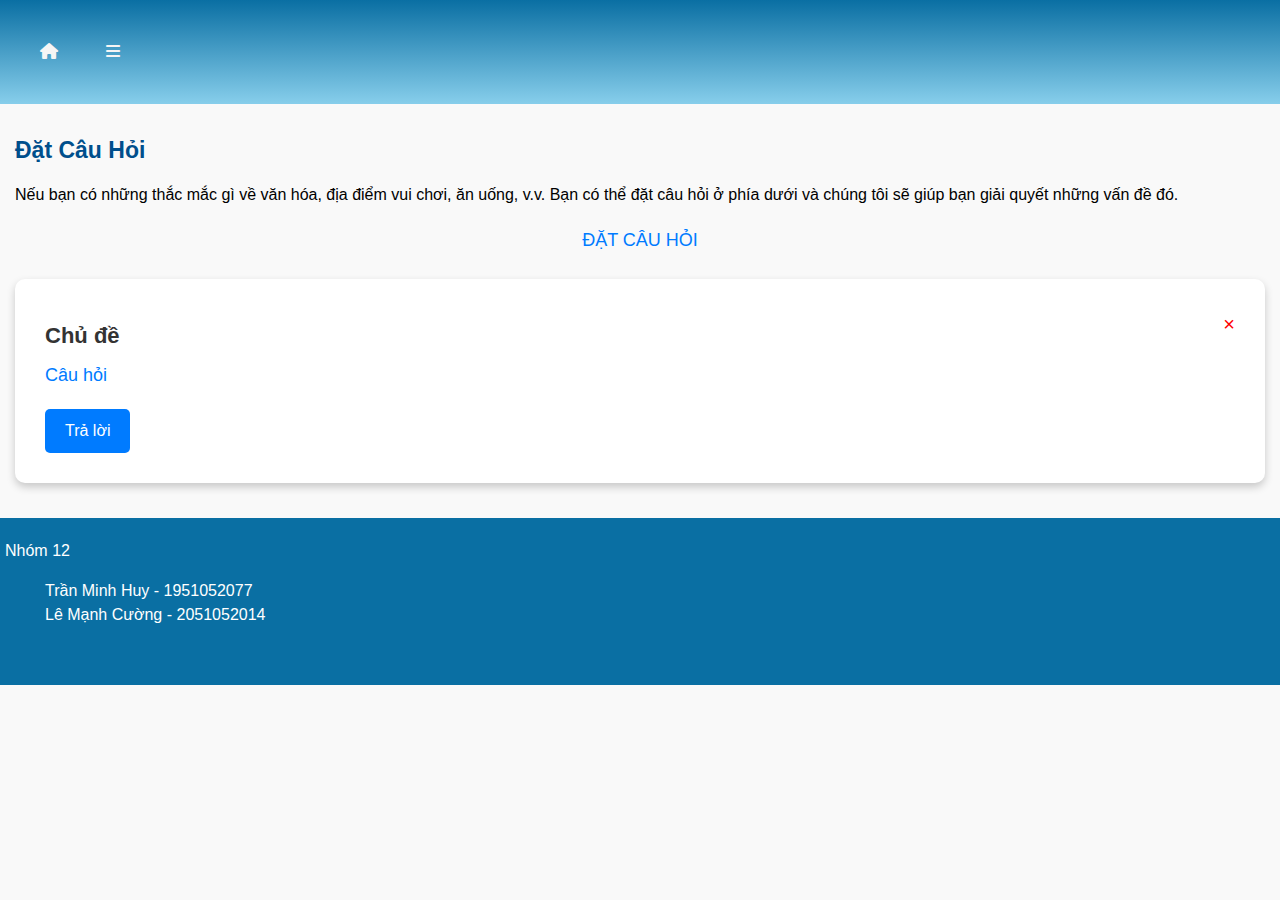
<file: index3.html>
<!DOCTYPE html>
<html lang="en">
<head>
    <meta charset="UTF-8">
    <meta name="viewport" content="width=device-width, initial-scale=1.0">
    <title>Hỏi - Đáp</title>
    <link rel="stylesheet" href="css/style.css" />
    <link rel="stylesheet" href="css/tool.css" />
    <link rel="stylesheet" href="css/style3.css" />
    <link rel="stylesheet" href="css/mobile.css" media="screen and (max-width:600px)" />
    <link rel="stylesheet" href="https://cdnjs.cloudflare.com/ajax/libs/font-awesome/6.4.0/css/all.min.css" />
    <script src="js/jquery-3.7.1.min.js"></script>
    <script src="js/go_top.js"></script>
    <script src="js/question.js" defer></script>
</head>
<body>
    <header class="background flex"> 
        <ul class="menu flex">
            <li><a href="index.html"><i class="fa-solid fa-house"></i></a></li>
            <li class="sub">
                <a href="#"><i class="fa-solid fa-bars"></i></a>
                <ul class="submenu menu flex">
                    <li><a href="index2.html">Du lịch - Ăn uống</a></li>
                    <li><a href="index3.html">Hỏi-Đáp</a></li>
                </ul>      
            </li> 
        </ul>
    </header>
    <main>
        <section class="style1">
            <header>
                <h1 class="font-size">Đặt Câu Hỏi</h1>
                <p>Nếu bạn có những thắc mắc gì về văn hóa, địa điểm vui chơi, ăn uống, v.v. Bạn có thể đặt câu hỏi ở phía dưới và chúng tôi sẽ giúp bạn giải quyết những vấn đề đó.</p>
            </header>
            <section class="search-add-question">
                <a class="insert">ĐẶT CÂU HỎI</a>
                <div class="form">
                    <input id="name" class="input-form" type="text" placeholder="Chủ đề" />
                    <input id="content" class="input-form" type="text" placeholder="Câu hỏi" />
                    <input type="button" value="Đặt câu hỏi" class="btn" id="btnAdd" />
                </div>
            </section>
            <section class="questions flex">
                <div class="question-template">
                    <div class="question-content">
                        <h2 class="question-name">Chủ đề</h2>
                        <div class="question-text">Câu hỏi</div>
                        <div class="reply-text"></div> <!-- Phần này để hiển thị câu trả lời -->
                        <button class="reply-btn">Trả lời</button>
                        <div class="additional-info" style="display: none;">
                            <textarea placeholder="Nhập câu trả lời..."></textarea>
                            <button class="btn-submit-reply">Gửi</button>
                        </div>
                        <a href="#" class="delete">&times;</a>
                    </div>
                </div>
            </section>
        </section>
    
        <button id="goTopBtn" class="go-top left"><i class="fa-solid fa-arrow-up fa-beat"></i></button>
    </main>
    
    <footer class="flex">
        <div>
            <p>Nhóm 12</p>
            <ul style="list-style: none;">
                <li>Trần Minh Huy - 1951052077</li>
                <li>Lê Mạnh Cường - 2051052014</li>
            </ul>
        </div>
        <div class="map">
            <iframe src="https://www.google.com/maps/embed?pb=!1m18!1m12!1m3!1d3920.764168539956!2d106.68809457480339!3d10.675404689467294!2m3!1f0!2f0!3f0!3m2!1i1024!2i768!4f13.1!3m3!1m2!1s0x31753100099ce9ed%3A0xdb6079801f0735ea!2zVHLGsOG7nW5nIMSQ4bqhaSBo4buNYyBN4bufIFRQLiBI4buTIENow60gTWluaCAoY8ahIHPhu58gMyk!5e0!3m2!1svi!2s!4v1725498474511!5m2!1svi!2s" 
            width="100%" height="100%" style="border:0;" allowfullscreen="" loading="lazy" referrerpolicy="no-referrer-when-downgrade"></iframe>
        </div>    
    </footer>
</body>
</html>
</file>
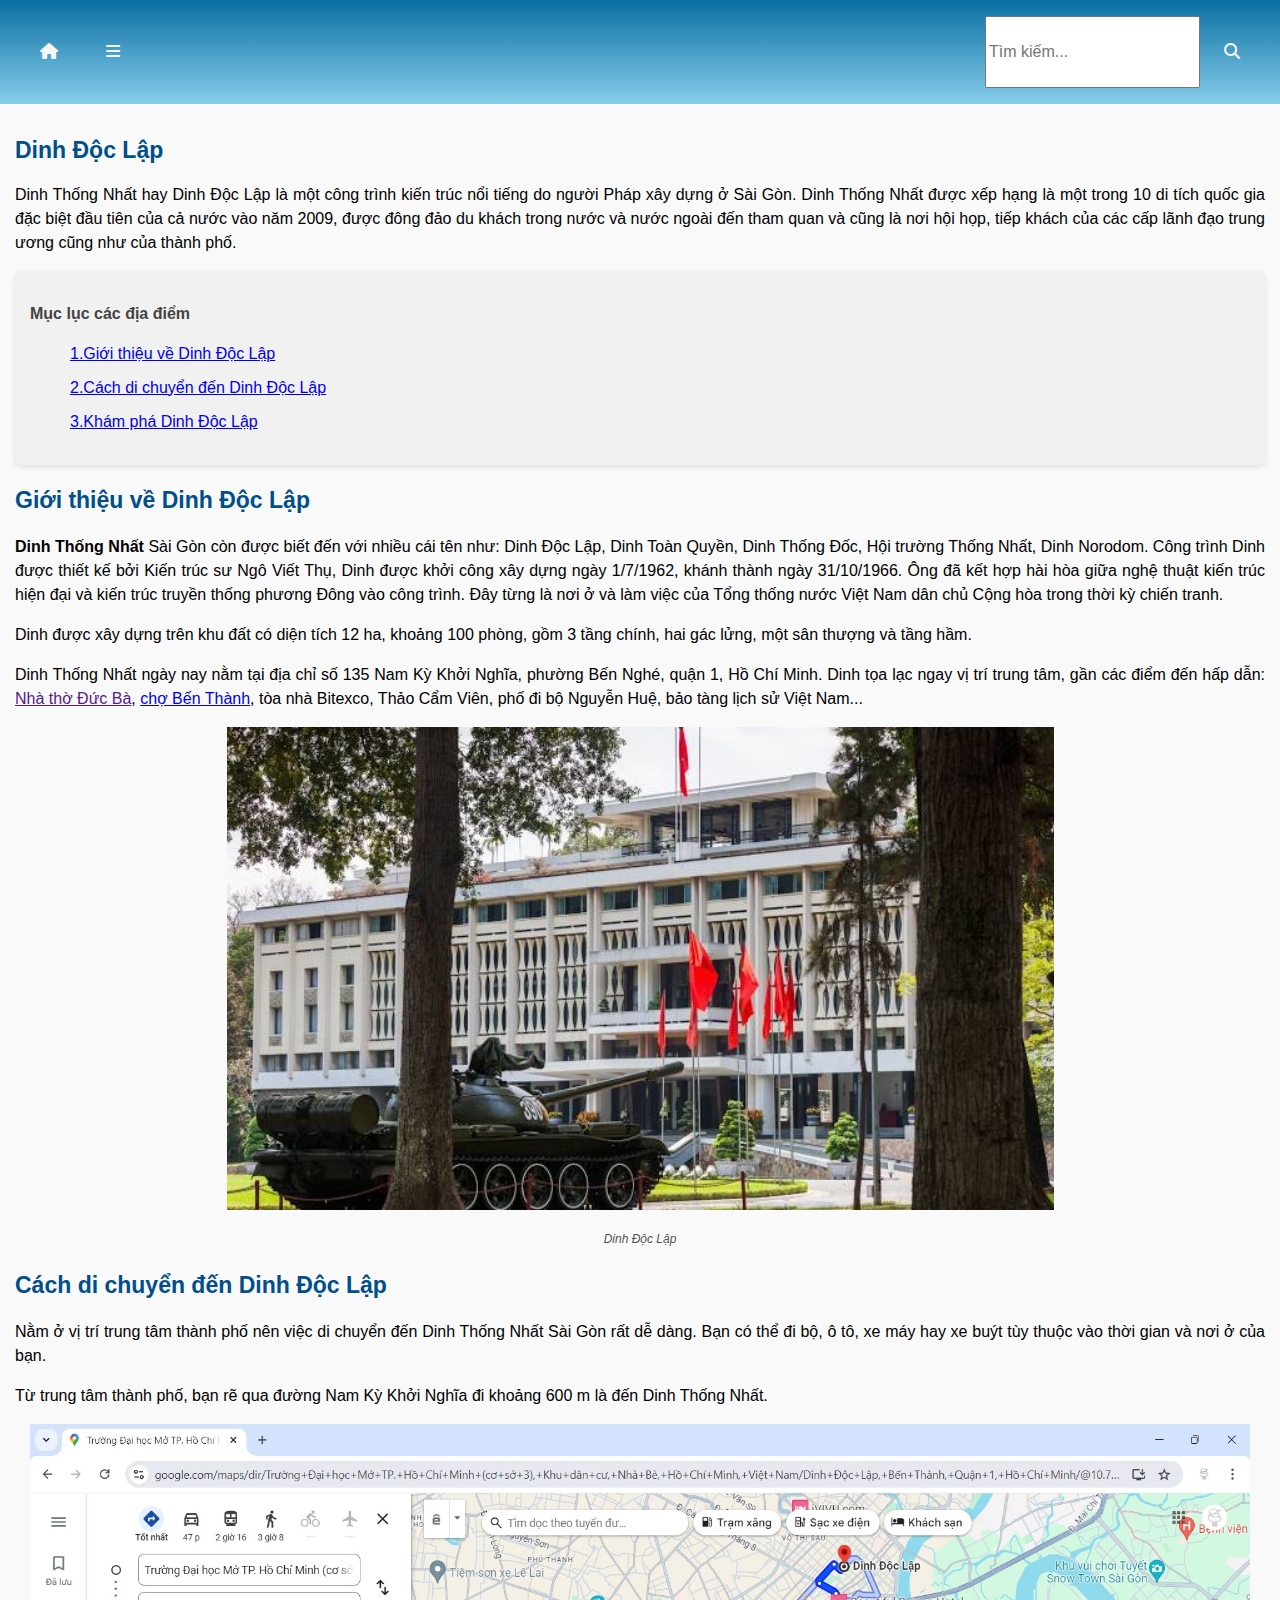
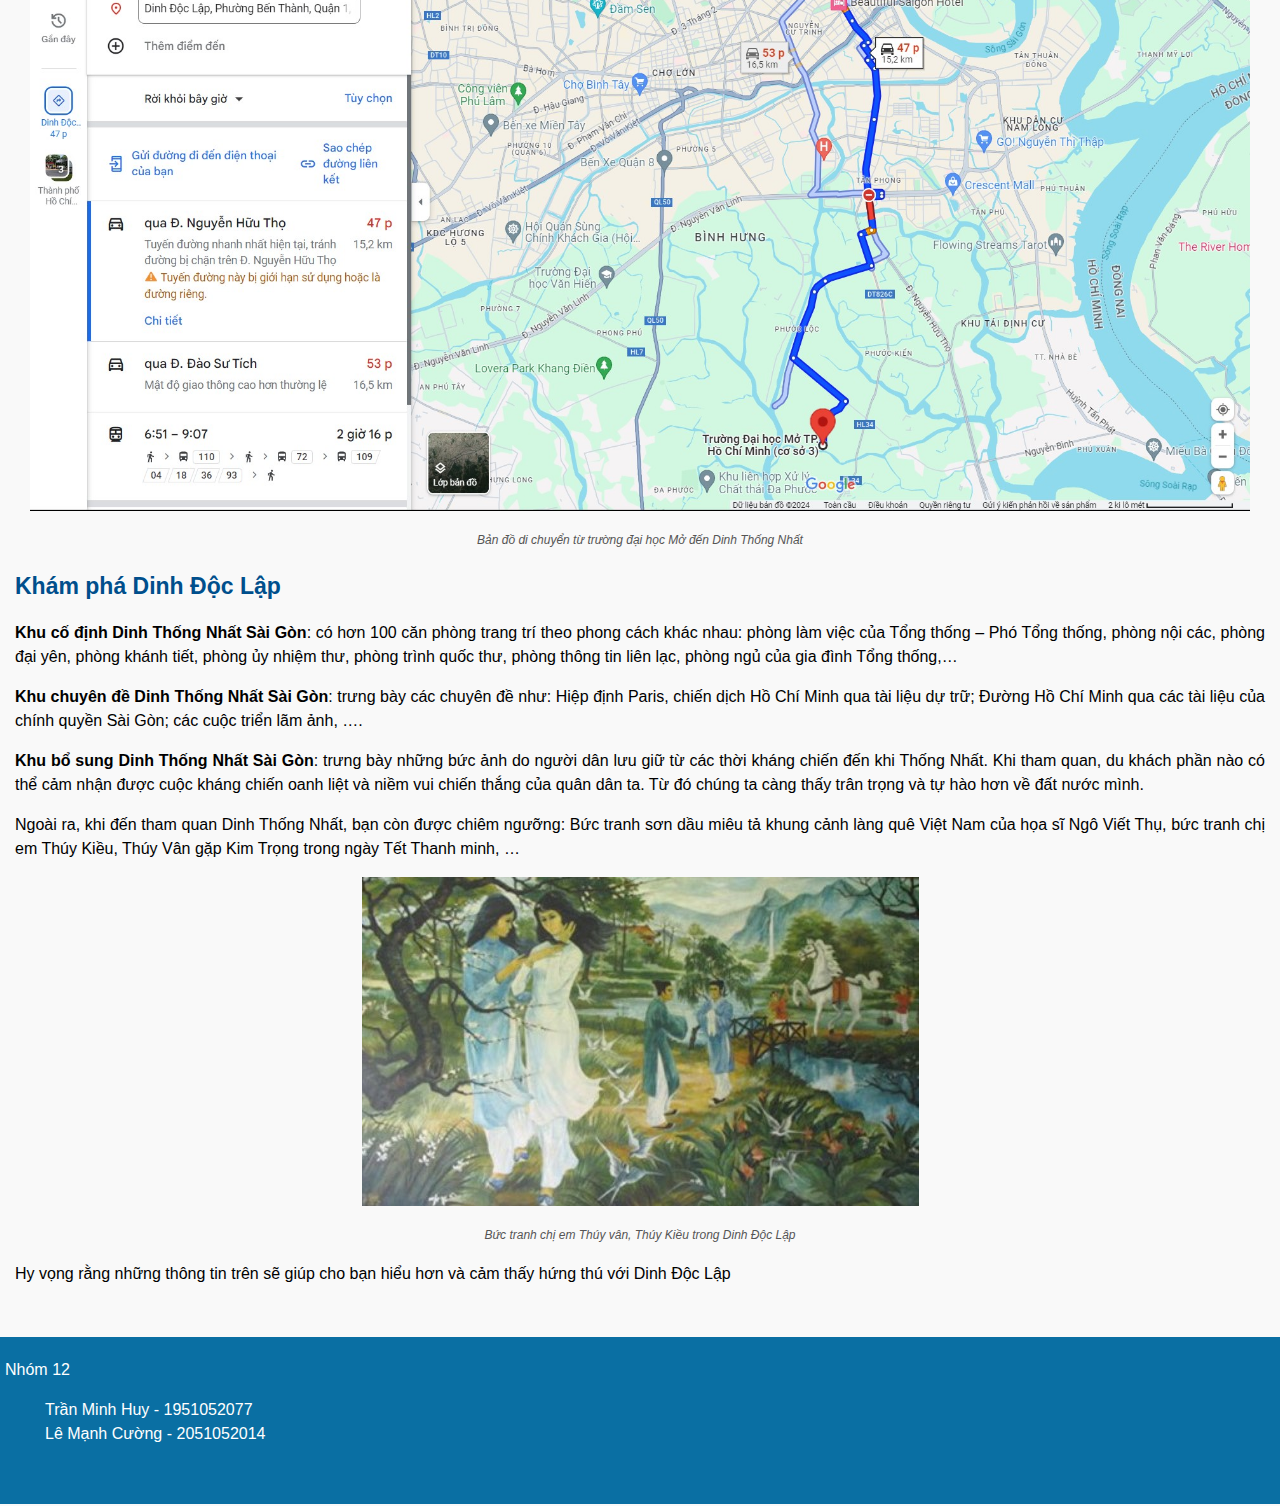
<file: index4.html>
<!DOCTYPE html>
<html lang="en">
<head>
    <meta charset="UTF-8">
    <meta name="viewport" content="width=device-width, initial-scale=1.0">
    <title>Giới thiệu Dinh Độc Lập</title>
    <link rel="stylesheet" href="css/style.css" />
    <link rel="stylesheet" href="css/tool.css" />
    <link rel="stylesheet" href="css/mobile.css" media="screen and (max-width:600px)" />
    <link rel="stylesheet" href="https://cdnjs.cloudflare.com/ajax/libs/font-awesome/6.4.0/css/all.min.css" />
    <script src="js/go_top.js"></script>
    <script src="js/list_click.js"></script>
    <script src="js/search.js"></script>
</head>
<body>
    <header class="background flex"> 
        <ul class="menu flex">
            <li><a href="index.html"><i class="fa-solid fa-house"></i></a></li>
            <li class="sub">
                <a href="#"><i class="fa-solid fa-bars"></i></a>
                <ul class="submenu menu flex">
                    <li><a href="index2.html">Du lịch - Ăn uống</a></li>
                    <li><a href="index3.html">Hỏi-Đáp</a></li>
                </ul>      
            </li> 
        </ul>
        <ul class="menu flex">
            <input class="input-form" id="searchInput" type="search" placeholder="Tìm kiếm..." />
            <li><a href="#" id="searchButton"><i class="fa-solid fa-magnifying-glass"></i></a></li>  
        </ul>
    </header>
    <main>
        <section class="style1">
            <header>
                <h1 class="font-size">Dinh Độc Lập</h1>
            </header>
            <p>Dinh Thống Nhất hay Dinh Độc Lập là
                một công trình kiến trúc nổi tiếng do người Pháp xây dựng ở Sài
                Gòn. Dinh Thống Nhất được xếp hạng là một trong 10 di tích quốc gia
                đặc biệt đầu tiên của cả nước vào năm 2009, được đông đảo du khách
                trong nước và nước ngoài đến tham quan và cũng là nơi hội họp, tiếp
                khách của các cấp lãnh đạo trung ương cũng như của thành phố.</p>
            <div class="table">
                <h3>Mục lục các địa điểm</h3>
                <ul style="list-style: none;">
                    <li class="list"><a href="#gioi_thieu_h2">1.Giới thiệu về Dinh Độc Lập</a></li>
                    <li class="list"><a href="#cach_di_chuyen_h2">2.Cách di chuyển đến Dinh Độc Lập</a></li>
                    <li class="list"><a href="#kham_pha_h2">3.Khám phá Dinh Độc Lập</a></li>
                </ul>
            </div>
            <div>
                <h2 id="gioi_thieu_h2" class="font-size">Giới thiệu về Dinh Độc Lập</h2>
                <p><strong>Dinh Thống Nhất</strong>
                    Sài Gòn còn được biết đến với nhiều cái tên như: Dinh Độc Lập, Dinh
                    Toàn Quyền, Dinh Thống Đốc, Hội trường Thống Nhất, Dinh Norodom.
                    Công trình Dinh được thiết kế bởi Kiến trúc sư Ngô Viết Thụ, Dinh
                    được khởi công xây dựng ngày 1/7/1962, khánh thành ngày 31/10/1966.
                    Ông đã kết hợp hài hòa giữa nghệ thuật kiến trúc hiện đại và kiến
                    trúc truyền thống phương Đông vào công trình. Đây từng là nơi ở và
                    làm việc của Tổng thống nước Việt Nam dân chủ Cộng hòa trong thời
                    kỳ chiến tranh.
                </p>
                <p>
                    Dinh được xây dựng trên khu đất có
                    diện tích 12 ha, khoảng 100 phòng, gồm 3 tầng chính, hai gác lửng,
                    một sân thượng và tầng hầm. 
                </p>
                <p>
                    Dinh Thống Nhất ngày nay nằm tại
                    địa chỉ số 135 Nam Kỳ Khởi Nghĩa, phường Bến Nghé, quận
                    1, Hồ Chí Minh. Dinh tọa lạc ngay vị trí trung tâm, gần các
                    điểm đến hấp dẫn: <a href="">Nhà
                    thờ Đức Bà</a>, <a href="index5.html">chợ Bến Thành</a>, tòa nhà Bitexco, Thảo Cẩm Viên, phố đi bộ Nguyễn Huệ, bảo tàng lịch sử Việt Nam...
                </p>
                <p class="flex">
                    <img src="images/dinh_doc_lap/dinh_doc_lap_1.jpg" alt="Dinh Độc Lập" class="images">
                </p>
                <p style="text-align: center;"><em>Dinh Độc Lập</em></p>
                

                <h2 id="cach_di_chuyen_h2" class="font-size">Cách di chuyển đến Dinh Độc Lập</h2>
                <p>
                    Nằm ở vị trí trung tâm thành phố
                    nên việc di chuyển đến Dinh Thống Nhất Sài Gòn rất dễ dàng. Bạn có
                    thể đi bộ, ô tô, xe máy hay xe buýt tùy thuộc vào thời gian và nơi
                    ở của bạn.
                </p>
                <p>
                    Từ trung tâm thành phố, bạn rẽ qua
                    đường Nam Kỳ Khởi Nghĩa đi khoảng 600 m là đến Dinh Thống Nhất.
                </p>
                <p class="flex">
                    <img src="images/dinh_doc_lap/ban_do_dinh_doc_lap.jpg" alt="Bản đồ di chuyển từ quận 1 đến Dinh Thống Nhất" class="images">
                </p>
                <p style="text-align: center;"><em>Bản đồ di chuyển từ trường đại học Mở đến Dinh Thống Nhất</em></p> 

                <h2 id="kham_pha_h2" class="font-size">Khám phá Dinh Độc Lập</h2> 
                <p>
                    <strong>Khu cố định Dinh Thống
                    Nhất Sài Gòn</strong>: có hơn 100 căn phòng trang trí
                    theo phong cách khác nhau: phòng làm việc của Tổng thống – Phó Tổng
                    thống, phòng nội các, phòng đại yên, phòng khánh tiết, phòng ủy
                    nhiệm thư, phòng trình quốc thư, phòng thông tin liên lạc, phòng
                    ngủ của gia đình Tổng thống,… 
                </p>
                <p>
                    <strong>Khu chuyên đề Dinh Thống Nhất Sài Gòn</strong>: trưng bày các chuyên đề
                    như: Hiệp định Paris, chiến dịch Hồ Chí Minh qua tài liệu dự trữ;
                    Đường Hồ Chí Minh qua các tài liệu của chính quyền Sài Gòn; các
                    cuộc triển lãm ảnh, ….
                </p>
                <p>
                    <strong>Khu bổ sung Dinh Thống Nhất Sài Gòn</strong>: trưng bày những bức ảnh do
                    người dân lưu giữ từ các thời kháng chiến đến khi Thống Nhất. Khi
                    tham quan, du khách phần nào có thể cảm nhận được cuộc kháng chiến
                    oanh liệt và niềm vui chiến thắng của quân dân ta. Từ đó chúng ta
                    càng thấy trân trọng và tự hào hơn về đất nước mình.
                </p>
                <p>
                    Ngoài ra, khi đến tham quan Dinh
                    Thống Nhất, bạn còn được chiêm ngưỡng: Bức tranh sơn dầu miêu tả
                    khung cảnh làng quê Việt Nam của họa sĩ Ngô Viết Thụ, bức tranh chị
                    em Thúy Kiều, Thúy Vân gặp Kim Trọng trong ngày Tết Thanh minh,
                    …
                </p>
                <p class="flex">
                    <img src="images/dinh_doc_lap/dinh_doc_lap_2.jpg" alt="Bức tranh chị em Thúy vân, Thúy Kiều trong Dinh Độc Lập" class="images">
                </p>
                <p style="text-align: center;"><em>Bức tranh chị em Thúy vân, Thúy Kiều trong Dinh Độc Lập</em></p> 
                <p>Hy vọng rằng những thông tin trên sẽ giúp cho bạn hiểu hơn và cảm thấy hứng thú với Dinh Độc Lập</p>
            </div>
        </section>
        <button href="#" id="goTopBtn" class="go-top left"><i class="fa-solid fa-arrow-up fa-beat"></i></button>
    </main>
    <footer class="flex">
        <div>
            <p>Nhóm 12</p>
            <ul style="list-style: none;">
                <li>Trần Minh Huy - 1951052077</li>
                <li>Lê Mạnh Cường - 2051052014</li>
            </ul>
        </div>
        <div class="map">
            <iframe src="https://www.google.com/maps/embed?pb=!1m18!1m12!1m3!1d3920.764168539956!2d106.68809457480339!3d10.675404689467294!2m3!1f0!2f0!3f0!3m2!1i1024!2i768!4f13.1!3m3!1m2!1s0x31753100099ce9ed%3A0xdb6079801f0735ea!2zVHLGsOG7nW5nIMSQ4bqhaSBo4buNYyBN4bufIFRQLiBI4buTIENow60gTWluaCAoY8ahIHPhu58gMyk!5e0!3m2!1svi!2s!4v1725498474511!5m2!1svi!2s" 
            width="100%" height="100%" style="border:0;" allowfullscreen="" loading="lazy" referrerpolicy="no-referrer-when-downgrade"></iframe>
        </div>    
    </footer>
</body>
</html>
</file>
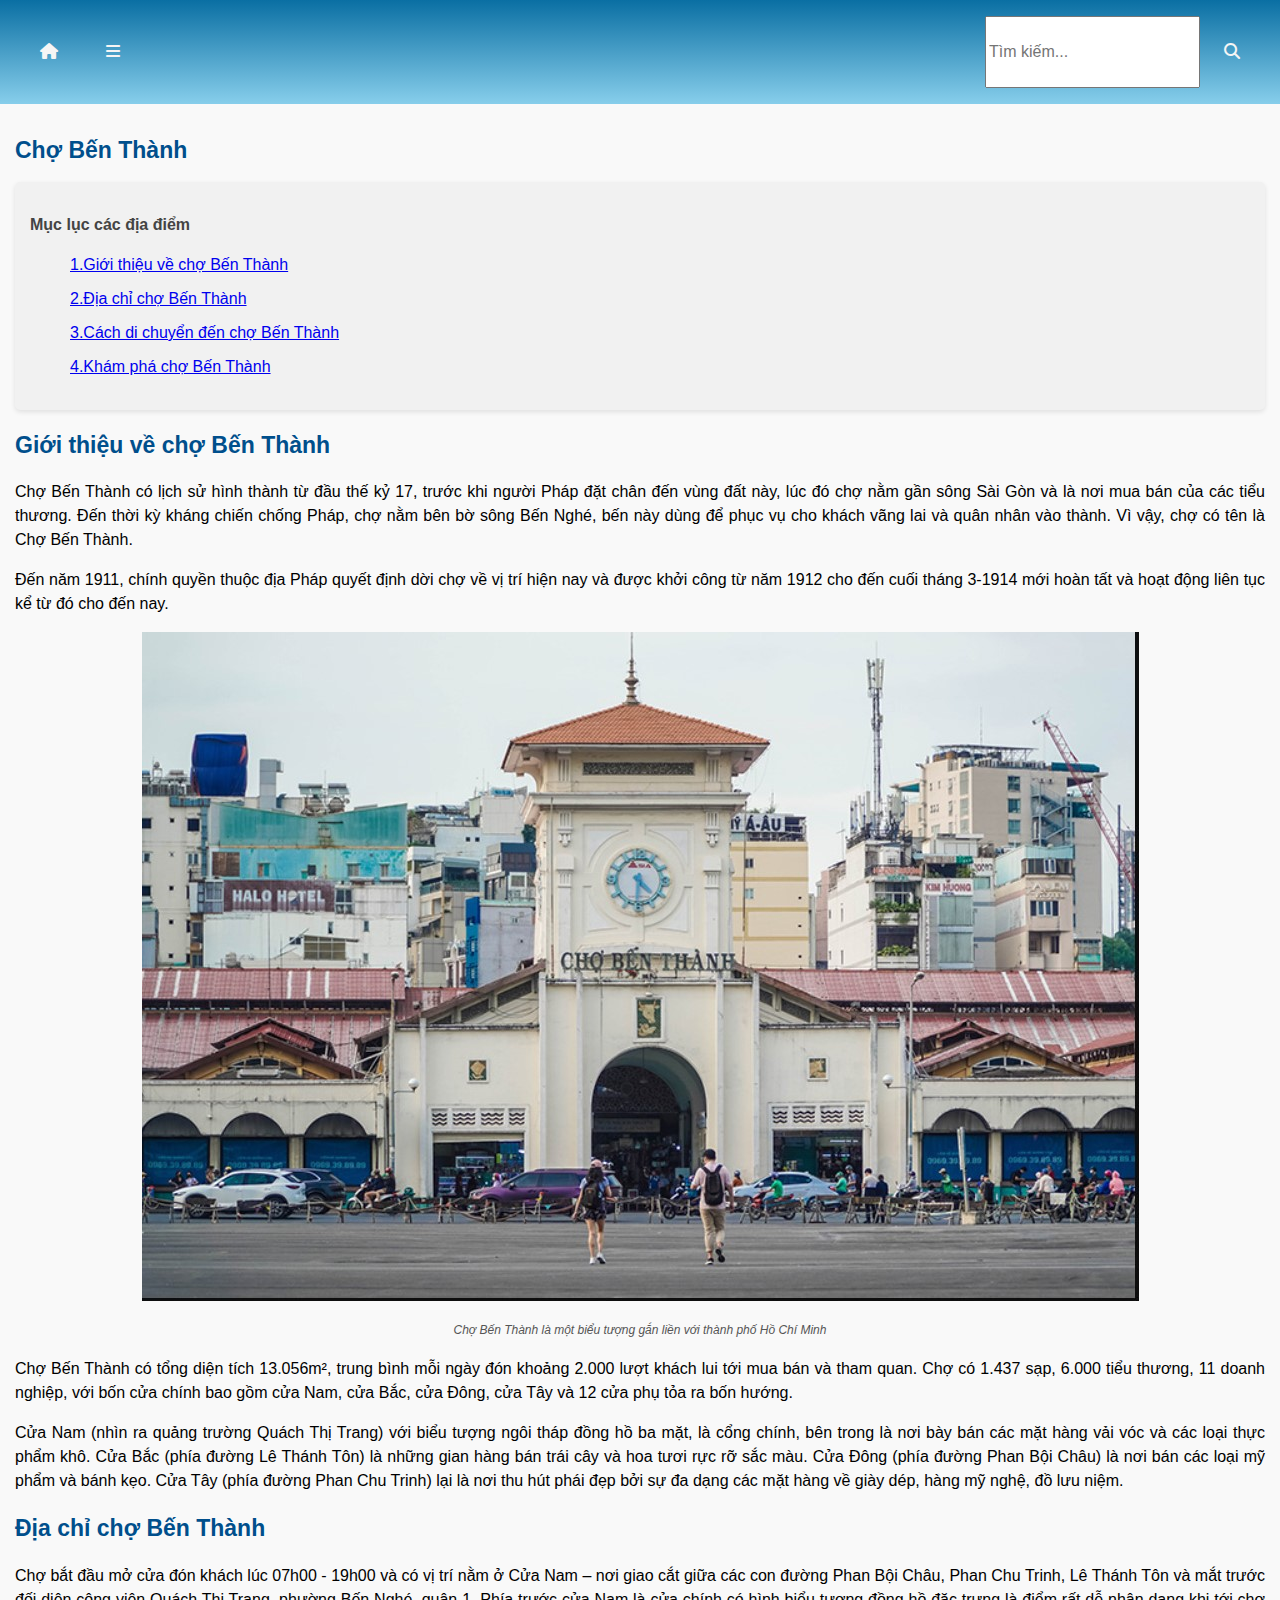
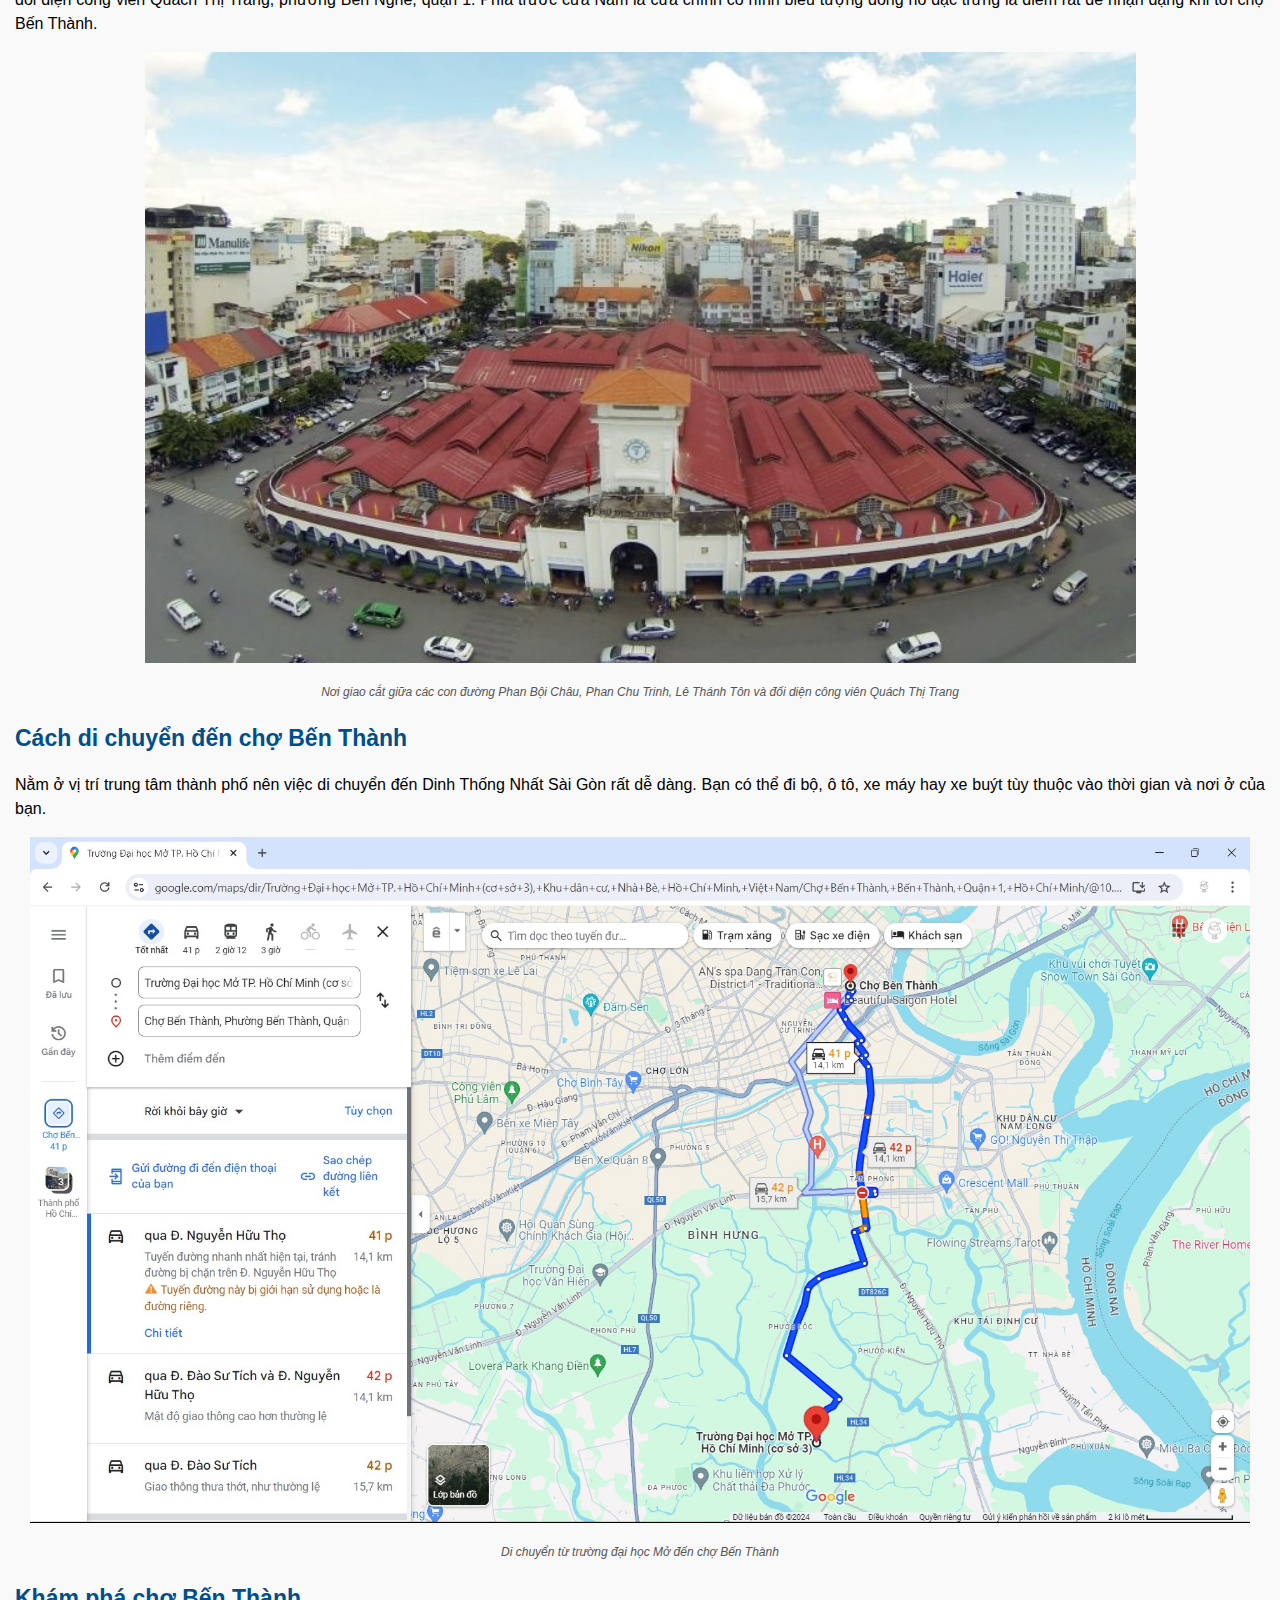
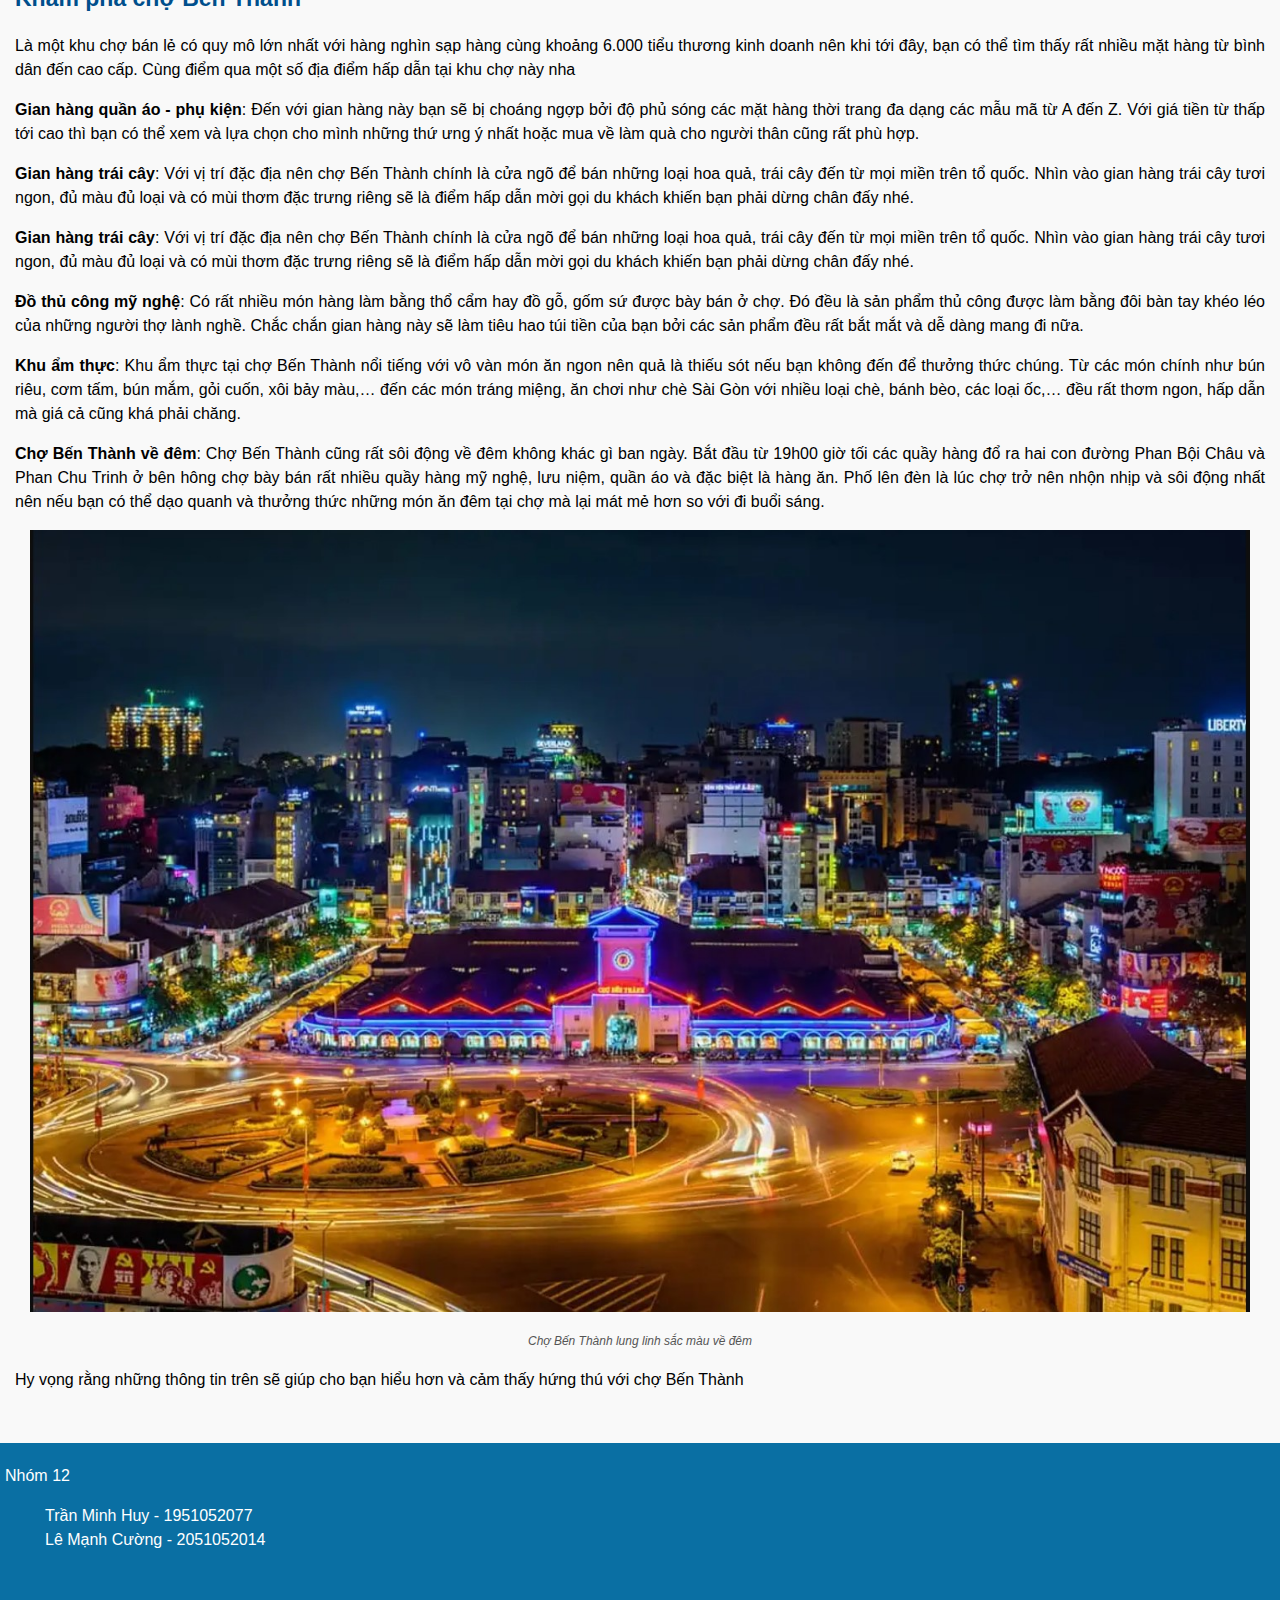
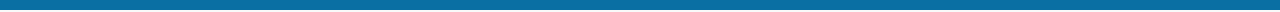
<file: index5.html>
<!DOCTYPE html>
<html lang="en">
<head>
    <meta charset="UTF-8">
    <meta name="viewport" content="width=device-width, initial-scale=1.0">
    <title>Giới thiệu chợ Bến Thành</title>
    <link rel="stylesheet" href="css/style.css" />
    <link rel="stylesheet" href="css/tool.css" />
    <link rel="stylesheet" href="css/mobile.css" media="screen and (max-width:600px)" />
    <link rel="stylesheet" href="https://cdnjs.cloudflare.com/ajax/libs/font-awesome/6.4.0/css/all.min.css" />
    <script src="js/go_top.js"></script>
    <script src="js/list_click.js"></script>
    <script src="js/search.js"></script>
</head>
<body>
    <header class="background flex"> 
        <ul class="menu flex">
            <li><a href="index.html"><i class="fa-solid fa-house"></i></a></li>
            <li class="sub">
                <a href="#"><i class="fa-solid fa-bars"></i></a>
                <ul class="submenu menu flex">
                    <li><a href="index2.html">Du lịch - Ăn uống</a></li>
                    <li><a href="index3.html">Hỏi-Đáp</a></li>
                </ul>      
            </li> 
        </ul>
        <ul class="menu flex">
            <input class="input-form" id="searchInput" type="search" placeholder="Tìm kiếm..." />
            <li><a href="#" id="searchButton"><i class="fa-solid fa-magnifying-glass"></i></a></li>  
        </ul>
    </header>
    <main>
        <section class="style1">
            <header>
                <h1 class="font-size">Chợ Bến Thành</h1>
            </header>
            <div class="table">
                <h3>Mục lục các địa điểm</h3>
                <ul style="list-style: none;">
                    <li class="list"><a href="#gioi_thieu_h2">1.Giới thiệu về chợ Bến Thành</a></li>
                    <li class="list"><a href="#dia_chi_h2">2.Địa chỉ chợ Bến Thành</a></li>
                    <li class="list"><a href="#cach_di_chuyen_h2">3.Cách di chuyển đến chợ Bến Thành</a></li>
                    <li class="list"><a href="#kham_pha_h2">4.Khám phá chợ Bến Thành</a></li>
                </ul>
            </div>
            <div>
                <h2 id="gioi_thieu_h2" class="font-size">Giới thiệu về chợ Bến Thành</h2>
                <p>Chợ Bến Thành có lịch sử hình thành
                    từ đầu thế kỷ 17, trước khi người Pháp đặt chân đến vùng đất này,
                    lúc đó chợ nằm gần sông Sài Gòn và là nơi mua bán của các tiểu
                    thương. Đến thời kỳ kháng chiến chống Pháp, chợ nằm bên bờ sông Bến
                    Nghé, bến này dùng để phục vụ cho khách vãng lai và quân nhân vào
                    thành. Vì vậy, chợ có tên là Chợ Bến Thành.
                </p>
                <p>
                    Đến năm 1911, chính quyền thuộc địa
                    Pháp quyết định dời chợ về vị trí hiện nay và được khởi công từ năm
                    1912 cho đến cuối tháng 3-1914 mới hoàn tất và hoạt động liên tục
                    kể từ đó cho đến nay. 
                </p>
                <p class="flex">
                    <img src="images/cho_ben_thanh/ben_thanh_1.jpg" alt="Chợ Bến Thành" class="images">
                </p>
                <p style="text-align: center;"><em>Chợ Bến Thành là một biểu tượng
                    gắn liền với thành phố Hồ Chí Minh</em></p>
                <p>
                    Chợ Bến Thành có tổng diện tích
                    13.056m², trung bình mỗi ngày đón khoảng 2.000 lượt khách lui tới
                    mua bán và tham quan. Chợ có 1.437 sạp, 6.000 tiểu thương, 11 doanh
                    nghiệp, với bốn cửa chính bao gồm cửa Nam, cửa Bắc, cửa Đông, cửa
                    Tây và 12 cửa phụ tỏa ra bốn hướng.
                </p>
                <p>
                    Cửa Nam (nhìn ra quảng trường Quách
                    Thị Trang) với biểu tượng ngôi tháp đồng hồ ba mặt, là cổng chính,
                    bên trong là nơi bày bán các mặt hàng vải vóc và các loại thực phẩm
                    khô. Cửa Bắc (phía đường Lê Thánh Tôn) là những gian hàng bán trái
                    cây và hoa tươi rực rỡ sắc màu. Cửa Ðông (phía đường Phan Bội Châu)
                    là nơi bán các loại mỹ phẩm và bánh kẹo. Cửa Tây (phía đường Phan
                    Chu Trinh) lại là nơi thu hút phái đẹp bởi sự đa dạng các mặt hàng
                    về giày dép, hàng mỹ nghệ, đồ lưu niệm.
                </p>

                <h2 id="dia_chi_h2" class="font-size">Địa chỉ chợ Bến Thành</h2>
                <p> 
                    Chợ bắt đầu
                    mở cửa đón khách lúc 07h00 - 19h00 và có vị trí nằm ở Cửa Nam
                    – nơi giao cắt giữa các con đường Phan Bội Châu, Phan Chu Trinh, Lê
                    Thánh Tôn và mắt trước đối diện công viên Quách Thị Trang, phường
                    Bến Nghé, quận 1. Phía trước cửa Nam là cửa chính có hình biểu
                    tượng đồng hồ đặc trưng là điểm rất dễ nhận dạng khi tới chợ Bến
                    Thành.
                </p>
                <p class="flex">
                    <img src="images/cho_ben_thanh/ben_thanh_2.jpg" alt="Chợ Bến Thành" class="images">
                </p>
                <p style="text-align: center;"><em>Nơi giao cắt giữa các con đường
                    Phan Bội Châu, Phan Chu Trinh, Lê Thánh Tôn và đối diện công viên
                    Quách Thị Trang</em></p>

                <h2 id="cach_di_chuyen_h2" class="font-size">Cách di chuyển đến chợ Bến Thành</h2>
                <p> 
                    Nằm ở vị trí trung tâm thành phố
                    nên việc di chuyển đến Dinh Thống Nhất Sài Gòn rất dễ dàng. Bạn có
                    thể đi bộ, ô tô, xe máy hay xe buýt tùy thuộc vào thời gian và nơi
                    ở của bạn.
                </p>
                <p class="flex">
                    <img src="images/cho_ben_thanh/ban_do_cho_ben_thanh.jpg" alt="Bản đồ di chuyển từ trường đại học Mở đến đến chợ" class="images">
                </p>
                <p style="text-align: center;"><em>Di chuyển từ trường đại học Mở đến chợ Bến Thành</em></p>

                <h2 id="kham_pha_h2" class="font-size">Khám phá chợ Bến Thành</h2>
                <p>
                    Là một khu chợ bán lẻ có quy mô lớn
                    nhất với hàng nghìn  sạp hàng cùng khoảng 6.000 tiểu thương
                    kinh doanh nên khi tới đây, bạn có thể tìm thấy rất nhiều mặt hàng
                    từ bình dân đến cao cấp. Cùng điểm qua một số địa điểm hấp dẫn tại
                    khu chợ này nha
                </p>   
                <p>
                    <strong>Gian hàng quần áo - phụ
                    kiện</strong>: Đến với gian hàng này bạn sẽ bị choáng ngợp bởi độ
                    phủ sóng các mặt hàng thời trang đa dạng các mẫu mã từ A đến Z. Với
                    giá tiền từ thấp tới cao thì bạn có thể xem và lựa chọn cho mình
                    những thứ ưng ý nhất hoặc mua về làm quà cho người thân cũng rất
                    phù hợp.
                </p>
                <p>
                    <strong>Gian hàng trái
                    cây</strong>: Với vị trí đặc địa nên chợ Bến Thành chính là 
                    cửa ngõ để bán những loại hoa quả, trái cây đến từ mọi miền trên tổ
                    quốc. Nhìn vào gian hàng trái cây tươi ngon, đủ màu đủ loại và có
                    mùi thơm đặc trưng riêng sẽ là điểm hấp dẫn mời gọi du khách khiến
                    bạn phải dừng chân đấy nhé.
                </p>
                <p>
                    <strong>Gian hàng trái
                    cây</strong>: Với vị trí đặc địa nên chợ Bến Thành chính là 
                    cửa ngõ để bán những loại hoa quả, trái cây đến từ mọi miền trên tổ
                    quốc. Nhìn vào gian hàng trái cây tươi ngon, đủ màu đủ loại và có
                    mùi thơm đặc trưng riêng sẽ là điểm hấp dẫn mời gọi du khách khiến
                    bạn phải dừng chân đấy nhé.
                </p>
                <p>
                    <strong>Đồ thủ công mỹ
                    nghệ</strong>: Có rất nhiều món hàng làm bằng thổ cẩm hay đồ gỗ,
                    gốm sứ được bày bán ở chợ. Đó đều là sản phẩm thủ công được làm
                    bằng đôi bàn tay khéo léo của những người thợ lành nghề.  Chắc
                    chắn gian hàng này sẽ làm tiêu hao túi tiền của bạn bởi các sản
                    phẩm đều rất bắt mắt và dễ dàng mang đi nữa.
                </p>
                <p>
                    <strong>Khu ẩm thực</strong>: Khu
                    ẩm thực tại chợ Bến Thành nổi tiếng với vô vàn món ăn ngon nên quả
                    là thiếu sót nếu bạn không đến để thưởng thức chúng. Từ các món
                    chính như bún riêu, cơm tấm, bún mắm, gỏi cuốn, xôi bảy màu,… đến
                    các món tráng miệng, ăn chơi như chè Sài Gòn với nhiều loại chè,
                    bánh bèo, các loại ốc,… đều rất thơm ngon, hấp dẫn mà giá cả cũng
                    khá phải chăng.
                </p>
                <p>
                    <strong>Chợ Bến Thành về
                    đêm</strong>: Chợ Bến Thành cũng rất sôi động về đêm không khác gì
                    ban ngày. Bắt đầu từ 19h00 giờ tối các quầy hàng đổ ra hai con
                    đường Phan Bội Châu và Phan Chu Trinh ở bên hông chợ bày bán rất
                    nhiều quầy hàng mỹ nghệ, lưu niệm, quần áo và đặc biệt là hàng ăn.
                    Phố lên đèn là lúc chợ trở nên nhộn nhịp và sôi động nhất nên nếu
                    bạn có thể dạo quanh và thưởng thức những món ăn đêm tại chợ mà lại
                    mát mẻ hơn so với đi buổi sáng.
                </p>
                <p class="flex">
                    <img src="images/cho_ben_thanh/cho_ve_dem.jpg" alt="Chợ Bến Thành vào ban đêm" class="images">
                </p>
                <p style="text-align: center;"><em>Chợ Bến Thành lung linh sắc màu về đêm</em></p>

                
                <p>Hy vọng rằng những thông tin trên sẽ giúp cho bạn hiểu hơn và cảm thấy hứng thú với chợ Bến Thành</p>
            </div>
        </section>
        <button href="#" id="goTopBtn" class="go-top left"><i class="fa-solid fa-arrow-up fa-beat"></i></button>
    </main>
    <footer class="flex">
        <div>
            <p>Nhóm 12</p>
            <ul style="list-style: none;">
                <li>Trần Minh Huy - 1951052077</li>
                <li>Lê Mạnh Cường - 2051052014</li>
            </ul>
        </div>
        <div class="map">
            <iframe src="https://www.google.com/maps/embed?pb=!1m18!1m12!1m3!1d3920.764168539956!2d106.68809457480339!3d10.675404689467294!2m3!1f0!2f0!3f0!3m2!1i1024!2i768!4f13.1!3m3!1m2!1s0x31753100099ce9ed%3A0xdb6079801f0735ea!2zVHLGsOG7nW5nIMSQ4bqhaSBo4buNYyBN4bufIFRQLiBI4buTIENow60gTWluaCAoY8ahIHPhu58gMyk!5e0!3m2!1svi!2s!4v1725498474511!5m2!1svi!2s" 
            width="100%" height="100%" style="border:0;" allowfullscreen="" loading="lazy" referrerpolicy="no-referrer-when-downgrade"></iframe>
        </div>    
    </footer>
</body>
</html>
</file>
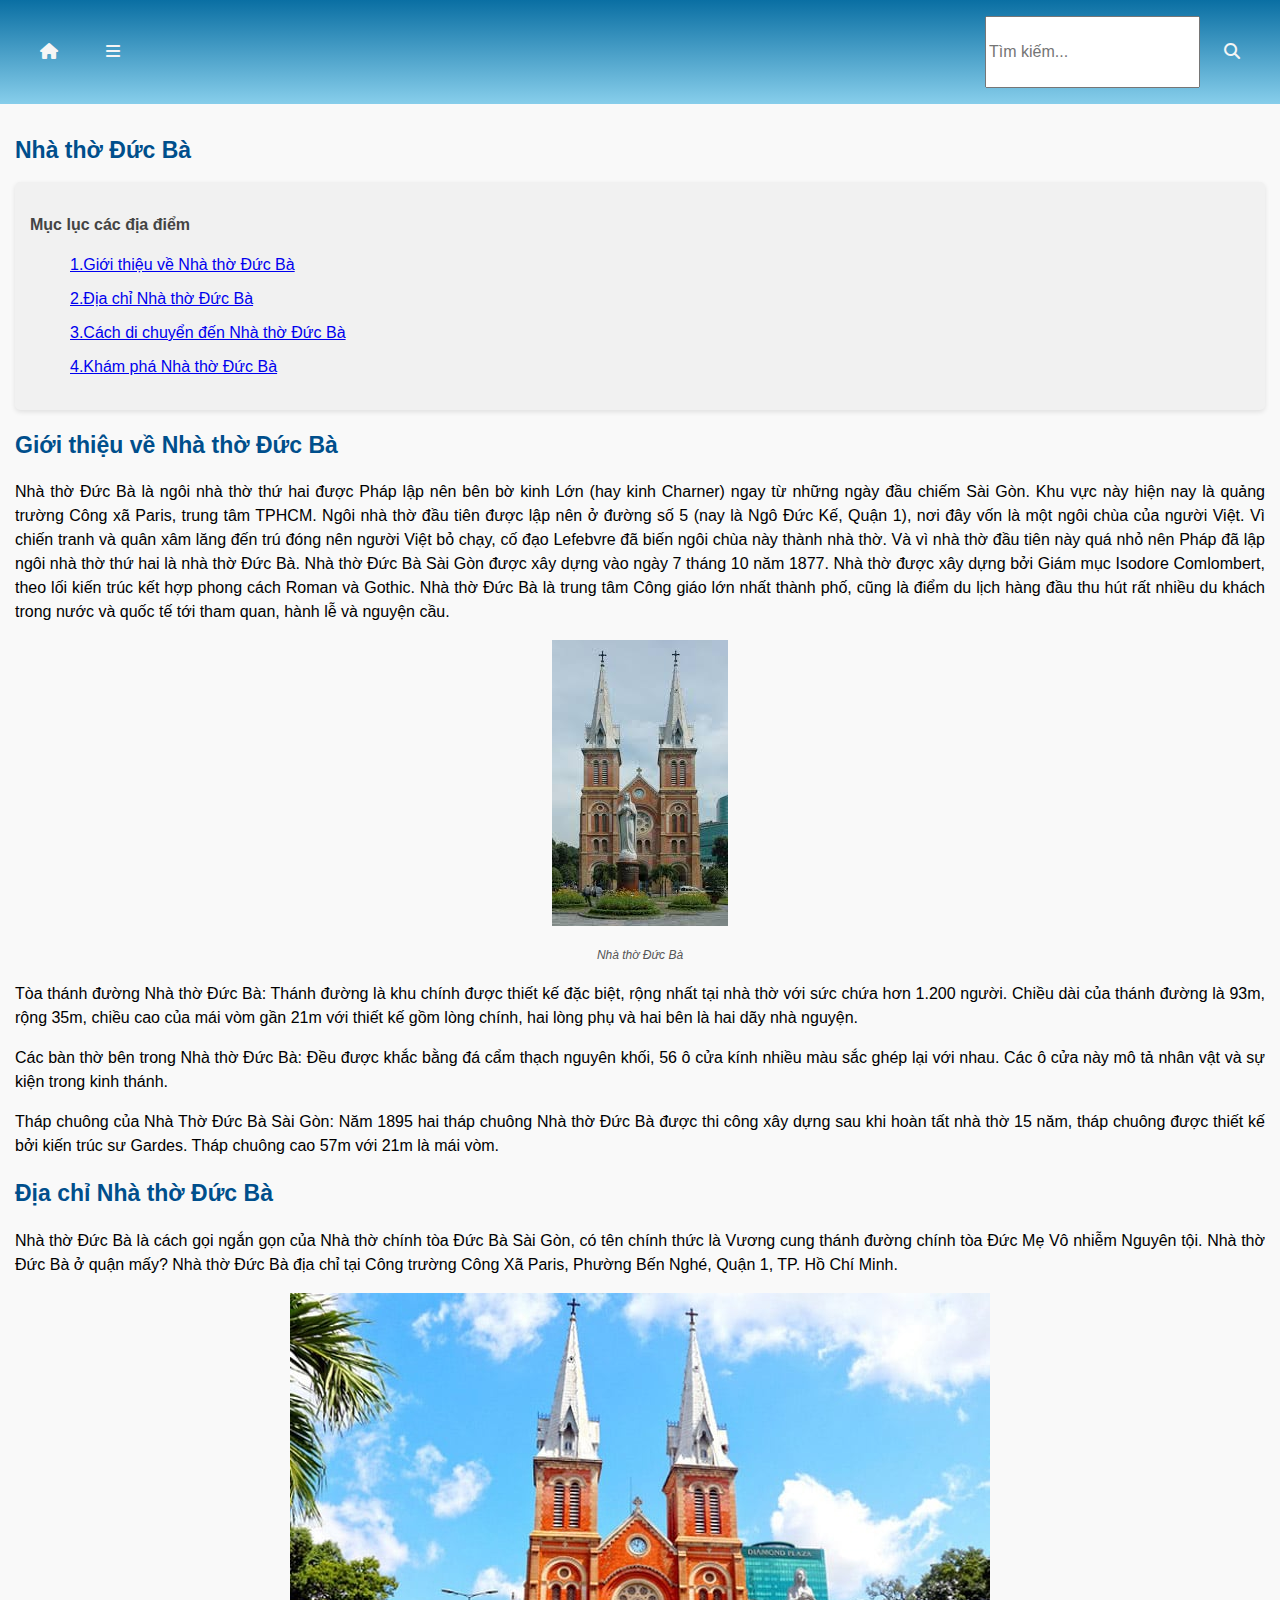
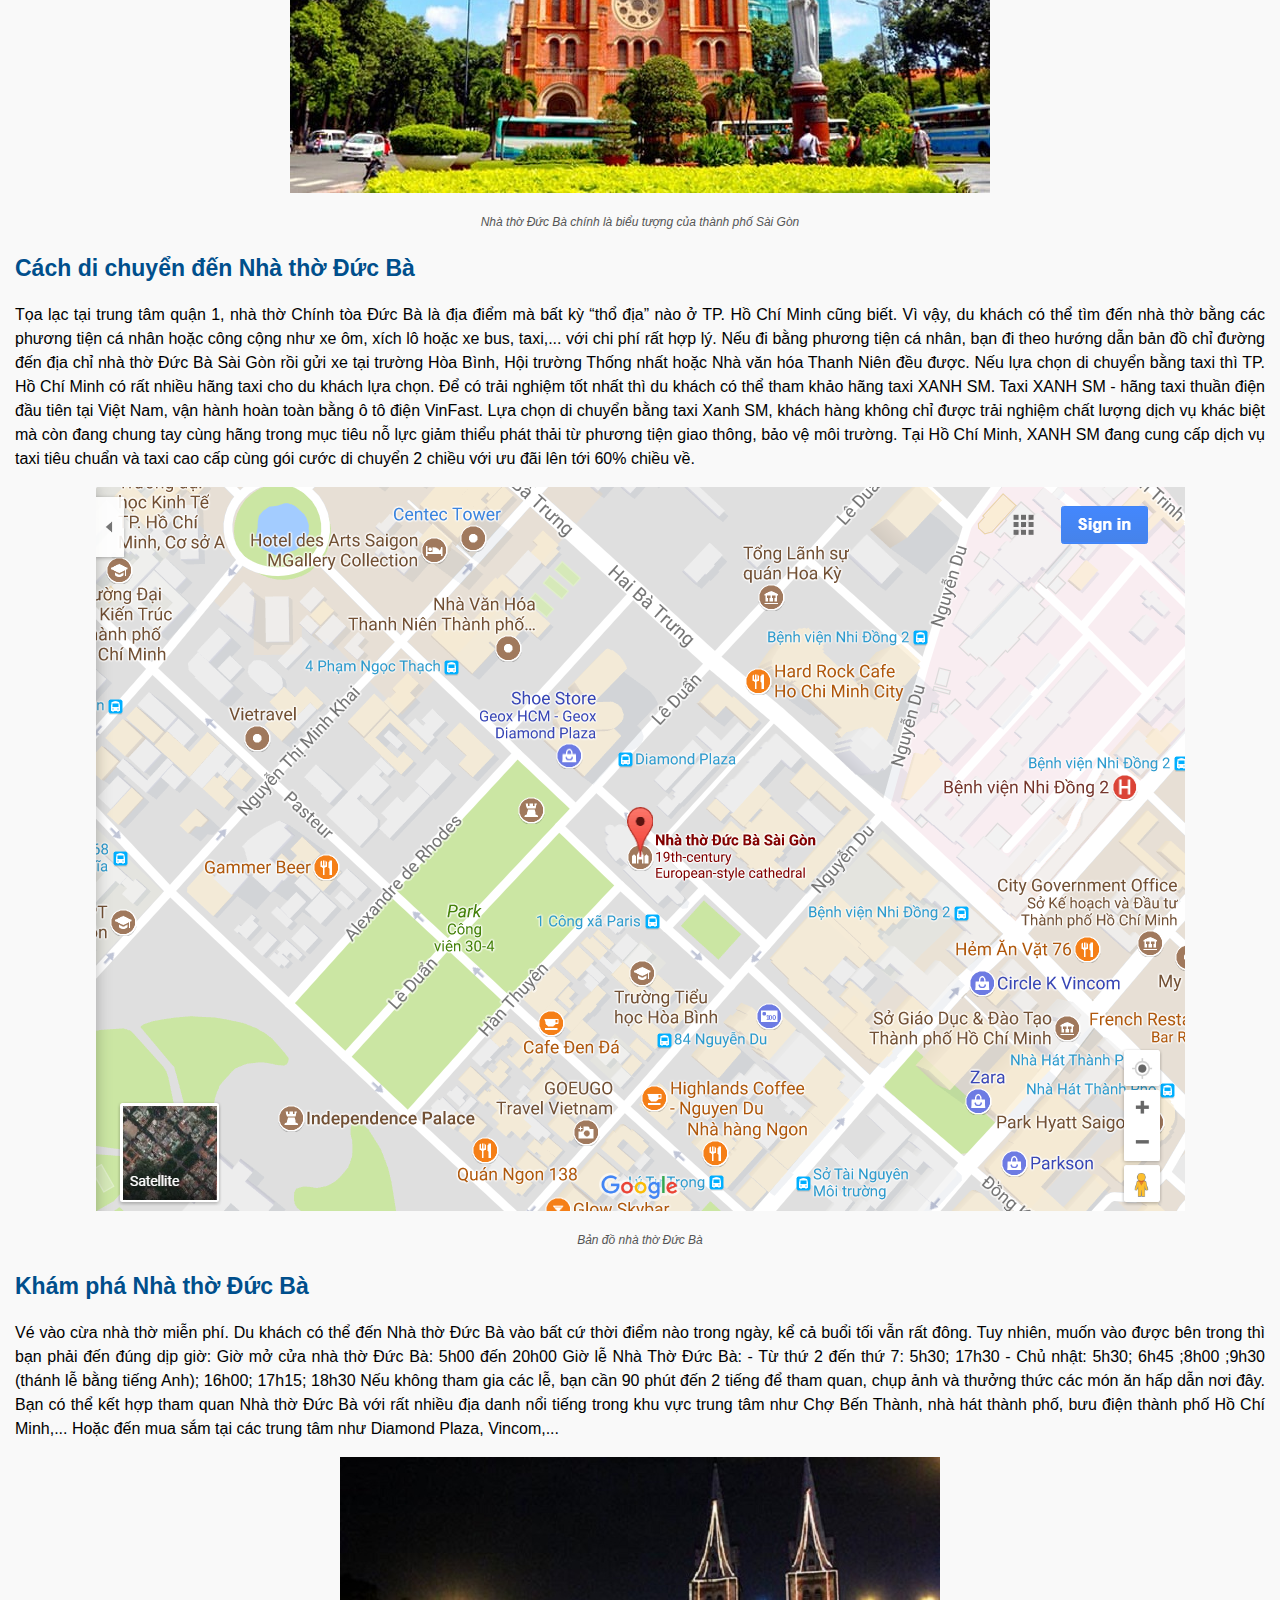
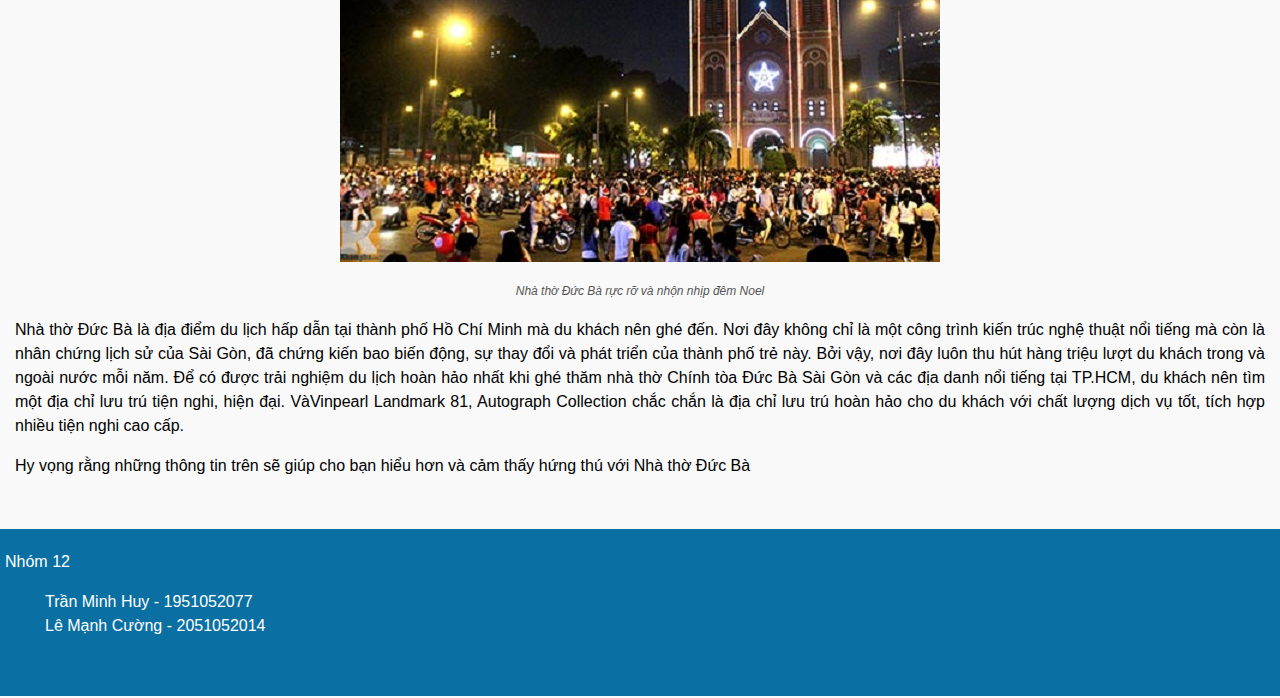
<file: index6.html>
<!DOCTYPE html>
<html lang="en">

<head>
    <meta charset="UTF-8">
    <meta name="viewport" content="width=device-width, initial-scale=1.0">
    <title>Giới thiệu Nhà thờ Đức Bà</title>
    <link rel="stylesheet" href="css/style.css" />
    <link rel="stylesheet" href="css/tool.css" />
    <link rel="stylesheet" href="css/mobile.css" media="screen and (max-width:600px)" />
    <link rel="stylesheet" href="https://cdnjs.cloudflare.com/ajax/libs/font-awesome/6.4.0/css/all.min.css" />
    <script src="js/go_top.js"></script>
    <script src="js/list_click.js"></script>
    <script src="js/search.js"></script>
</head>

<body>
    <header class="background flex">
        <ul class="menu flex">
            <li><a href="index.html"><i class="fa-solid fa-house"></i></a></li>
            <li class="sub">
                <a href="#"><i class="fa-solid fa-bars"></i></a>
                <ul class="submenu menu flex">
                    <li><a href="index2.html">Du lịch - Ăn uống</a></li>
                    <li><a href="index3.html">Hỏi-Đáp</a></li>
                </ul>
            </li>
        </ul>
        <ul class="menu flex">
            <input class="input-form" id="searchInput" type="search" placeholder="Tìm kiếm..." />
            <li><a href="#" id="searchButton"><i class="fa-solid fa-magnifying-glass"></i></a></li>
        </ul>
    </header>
    <main>
        <section class="style1">
            <header>
                <h1 class="font-size">Nhà thờ Đức Bà</h1>
            </header>
            <div class="table">
                <h3>Mục lục các địa điểm</h3>
                <ul style="list-style: none;">
                    <li class="list"><a href="#gioi_thieu_h2">1.Giới thiệu về Nhà thờ Đức Bà</a></li>
                    <li class="list"><a href="#dia_chi_h2">2.Địa chỉ Nhà thờ Đức Bà</a></li>
                    <li class="list"><a href="#cach_di_chuyen_h2">3.Cách di chuyển đến Nhà thờ Đức Bà</a></li>
                    <li class="list"><a href="#kham_pha_h2">4.Khám phá Nhà thờ Đức Bà</a></li>
                </ul>
            </div>
            <div>
                <h2 id="gioi_thieu_h2" class="font-size">Giới thiệu về Nhà thờ Đức Bà</h2>
                <p> Nhà thờ Đức Bà là ngôi nhà thờ thứ hai được Pháp lập nên bên bờ kinh Lớn (hay kinh Charner) ngay từ
                    những ngày đầu chiếm Sài Gòn. Khu vực này hiện nay là quảng trường Công xã Paris, trung tâm TPHCM.
                    Ngôi nhà thờ đầu tiên được lập nên ở đường số 5 (nay là Ngô Đức Kế, Quận 1), nơi đây vốn là một ngôi
                    chùa của người Việt. Vì chiến tranh và quân xâm lăng đến trú đóng nên người Việt bỏ chạy, cố đạo
                    Lefebvre đã biến ngôi chùa này thành nhà thờ. Và vì nhà thờ đầu tiên này quá nhỏ nên Pháp đã lập
                    ngôi nhà thờ thứ hai là nhà thờ Đức Bà.

                    Nhà thờ Đức Bà Sài Gòn được xây dựng vào ngày 7 tháng 10 năm 1877. Nhà thờ được xây dựng bởi Giám
                    mục Isodore Comlombert, theo lối kiến trúc kết hợp phong cách Roman và Gothic.

                    Nhà thờ Đức Bà là trung tâm Công giáo lớn nhất thành phố, cũng là điểm du lịch hàng đầu thu hút rất
                    nhiều du khách trong nước và quốc tế tới tham quan, hành lễ và nguyện cầu.
                </p>
                <p class="flex">
                    <img src="images/nha_tho_duc_ba/nha_tho_duc_ba.jpg" alt="Nhà thờ Đức Bà" class="images">
                </p>
                <p style="text-align: center;"><em>Nhà thờ Đức Bà</em></p>
                <p>
                    Tòa thánh đường Nhà thờ Đức Bà: Thánh đường là khu chính được thiết kế đặc biệt, rộng nhất tại nhà
                    thờ với sức chứa hơn 1.200 người. Chiều dài của thánh đường là 93m, rộng 35m, chiều cao của mái
                    vòm gần 21m với thiết kế gồm lòng chính, hai lòng phụ và hai bên là hai dãy nhà nguyện.
                </p>
                <p>
                    Các bàn thờ bên trong Nhà thờ Đức Bà: Đều được khắc bằng đá cẩm thạch nguyên khối, 56 ô cửa kính
                    nhiều màu sắc ghép lại với nhau. Các ô cửa này mô tả nhân vật và sự kiện trong kinh thánh.
                </p>
                <p>
                    Tháp chuông của Nhà Thờ Đức Bà Sài Gòn: Năm 1895 hai tháp chuông Nhà thờ Đức Bà được thi công xây
                    dựng sau khi hoàn tất nhà thờ 15 năm, tháp chuông được thiết kế bởi kiến trúc sư Gardes. Tháp chuông
                    cao 57m với 21m là mái vòm.
                </p>
                <h2 id="dia_chi_h2" class="font-size">Địa chỉ Nhà thờ Đức Bà</h2>
                <p>
                    Nhà thờ Đức Bà là cách gọi ngắn gọn của Nhà thờ chính tòa Đức Bà Sài Gòn, có tên chính thức là Vương
                    cung thánh đường chính tòa Đức Mẹ Vô nhiễm Nguyên tội. Nhà thờ Đức Bà ở quận mấy? Nhà thờ Đức Bà địa
                    chỉ tại Công trường Công Xã Paris, Phường Bến Nghé, Quận 1, TP. Hồ Chí Minh.
                </p>
                <p class="flex">
                    <img src="images/nha_tho_duc_ba/nha-tho-duc-ba-2.jpg" alt="Nhà thờ Đức Bà" class="images">
                </p>
                <p style="text-align: center;"><em>Nhà thờ Đức Bà chính là biểu tượng của thành phố Sài Gòn</em></p>

                <h2 id="cach_di_chuyen_h2" class="font-size">Cách di chuyển đến Nhà thờ Đức Bà</h2>
                <p>
                    Tọa lạc tại trung tâm quận 1, nhà thờ Chính tòa Đức Bà là địa điểm mà bất kỳ “thổ địa” nào ở TP. Hồ
                    Chí Minh cũng biết. Vì vậy, du khách có thể tìm đến nhà thờ bằng các phương tiện cá nhân hoặc công
                    cộng như xe ôm, xích lô hoặc xe bus, taxi,... với chi phí rất hợp lý.

                    Nếu đi bằng phương tiện cá nhân, bạn đi theo hướng dẫn bản đồ chỉ đường đến địa chỉ nhà thờ Đức Bà
                    Sài Gòn rồi gửi xe tại trường Hòa Bình, Hội trường Thống nhất hoặc Nhà văn hóa Thanh Niên đều được.

                    Nếu lựa chọn di chuyển bằng taxi thì TP. Hồ Chí Minh có rất nhiều hãng taxi cho du khách lựa chọn.
                    Để có trải nghiệm tốt nhất thì du khách có thể tham khảo hãng taxi XANH SM.

                    Taxi XANH SM - hãng taxi thuần điện đầu tiên tại Việt Nam, vận hành hoàn toàn bằng ô tô điện
                    VinFast. Lựa chọn di chuyển bằng taxi Xanh SM, khách hàng không chỉ được trải nghiệm chất lượng dịch
                    vụ khác biệt mà còn đang chung tay cùng hãng trong mục tiêu nỗ lực giảm thiểu phát thải từ phương
                    tiện giao thông, bảo vệ môi trường.

                    Tại Hồ Chí Minh, XANH SM đang cung cấp dịch vụ taxi tiêu chuẩn và taxi cao cấp cùng gói cước di
                    chuyển 2 chiều với ưu đãi lên tới 60% chiều về.
                </p>
                <p class="flex">
                    <img src="images/nha_tho_duc_ba/ban do nha tho duc ba.png" alt="Bản đồ nhà thờ Đức Bà"
                        class="images">
                </p>
                <p style="text-align: center;"><em>Bản đồ nhà thờ Đức Bà</em></p>

                <h2 id="kham_pha_h2" class="font-size">Khám phá Nhà thờ Đức Bà</h2>
                <p>
                    Vé vào cừa nhà thờ miễn phí. Du khách có thể đến Nhà thờ Đức Bà vào bất cứ thời điểm nào trong ngày,
                    kể cả buổi tối vẫn rất đông. Tuy nhiên, muốn vào được bên trong thì bạn phải đến đúng dịp giờ:

                    Giờ mở cửa nhà thờ Đức Bà: 5h00 đến 20h00

                    Giờ lễ Nhà Thờ Đức Bà:

                    - Từ thứ 2 đến thứ 7: 5h30; 17h30

                    - Chủ nhật: 5h30; 6h45 ;8h00 ;9h30 (thánh lễ bằng tiếng Anh); 16h00; 17h15; 18h30

                    Nếu không tham gia các lễ, bạn cần 90 phút đến 2 tiếng để tham quan, chụp ảnh và thưởng thức các món
                    ăn hấp dẫn nơi đây.

                    Bạn có thể kết hợp tham quan Nhà thờ Đức Bà với rất nhiều địa danh nổi tiếng trong khu vực trung tâm
                    như Chợ Bến Thành, nhà hát thành phố, bưu điện thành phố Hồ Chí Minh,... Hoặc đến mua sắm tại các
                    trung tâm như Diamond Plaza, Vincom,...
                </p>
                <p class="flex">
                    <img src="images/nha_tho_duc_ba/nha-tho-duc-ba-dem-noel.jpg" alt="Nhà thờ Đức Bà vào đêm noel"
                        class="images">
                </p>
                <p style="text-align: center;"><em>Nhà thờ Đức Bà rực rỡ và nhộn nhịp đêm Noel</em></p>
                <p>Nhà thờ Đức Bà là địa điểm du lịch hấp dẫn tại thành phố Hồ Chí Minh mà du khách nên ghé đến. Nơi đây
                    không chỉ là một công trình kiến trúc nghệ thuật nổi tiếng mà còn là nhân chứng lịch sử của Sài Gòn,
                    đã chứng kiến bao biến động, sự thay đổi và phát triển của thành phố trẻ này. Bởi vậy, nơi đây luôn
                    thu hút hàng triệu lượt du khách trong và ngoài nước mỗi năm.

                    Để có được trải nghiệm du lịch hoàn hảo nhất khi ghé thăm nhà thờ Chính tòa Đức Bà Sài Gòn và các
                    địa danh nổi tiếng tại TP.HCM, du khách nên tìm một địa chỉ lưu trú tiện nghi, hiện đại. VàVinpearl
                    Landmark 81, Autograph Collection chắc chắn là địa chỉ lưu trú hoàn hảo cho du khách với chất lượng
                    dịch vụ tốt, tích hợp nhiều tiện nghi cao cấp.</p>

                <p>Hy vọng rằng những thông tin trên sẽ giúp cho bạn hiểu hơn và cảm thấy hứng thú với Nhà thờ Đức Bà
                </p>
            </div>
        </section>
        <button href="#" id="goTopBtn" class="go-top left"><i class="fa-solid fa-arrow-up fa-beat"></i></button>
    </main>
    <footer class="flex">
        <div>
            <p>Nhóm 12</p>
            <ul style="list-style: none;">
                <li>Trần Minh Huy - 1951052077</li>
                <li>Lê Mạnh Cường - 2051052014</li>
            </ul>
        </div>
        <div class="map">
            <iframe
                src="https://www.google.com/maps/embed?pb=!1m18!1m12!1m3!1d3920.764168539956!2d106.68809457480339!3d10.675404689467294!2m3!1f0!2f0!3f0!3m2!1i1024!2i768!4f13.1!3m3!1m2!1s0x31753100099ce9ed%3A0xdb6079801f0735ea!2zVHLGsOG7nW5nIMSQ4bqhaSBo4buNYyBN4bufIFRQLiBI4buTIENow60gTWluaCAoY8ahIHPhu58gMyk!5e0!3m2!1svi!2s!4v1725498474511!5m2!1svi!2s"
                width="100%" height="100%" style="border:0;" allowfullscreen="" loading="lazy"
                referrerpolicy="no-referrer-when-downgrade"></iframe>
        </div>
    </footer>
</body>

</html>
</file>
<file: css/style.css>
/* Tổng quan */
* {
    font-family: Arial, Helvetica, sans-serif;
    font-size: 16px;
    text-align: justify;
    line-height: 1.5;
    box-sizing: border-box; 
}

body {
    margin: 0;
    padding: 0;
    background-color: #f9f9f9; 
}

/* Flexbox */
.flex {
    display: flex;
    flex-wrap: wrap;
}

/* Menu */
header.background {
    background: linear-gradient(#0a6fa3, #87CEEB); /* Gradient cho header */
    padding: 1rem;
    display: flex;
    justify-content: space-between; /* Căn giữa nội dung và đẩy item ra ngoài cùng bên phải */
}
ul.menu {
    list-style-type: none;
    padding: 0;
    margin: 0;
}

ul.menu > li {
    position: relative; 
}

ul.menu > li > a {
    width: 100%;
    display: block;
    padding: 1.5rem;
    text-decoration: none;
    color: whitesmoke;
    transition: background-color 0.3s, color 0.3s; 
}

ul.menu > li > a:hover {
    background-color: #0a6fa3;
    color: #ddd;
}

.submenu {
    display: none;
    position: absolute;
    top: 100%; 
    left: 0;
    background-color: #0a6fa3;
    border: 1px solid #ddd; 
    box-shadow: 0 2px 5px rgba(0, 0, 0, 0.2); 
    z-index: 1000; 
}

.submenu > li > a {
    padding: 0.5rem 1rem;
    border: none;
    color: #0a6fa3;
    text-decoration: none;
    display: block;
    white-space: nowrap;
}

.submenu > li > a:hover {
    background-color: #e0e0e0; 
}

.sub:hover .submenu {
    display: block;
}

/* Main */
.style1 {
    margin: 0 auto 20px; 
    padding: 15px;
    display: block;
    overflow-x: auto;
}
.table {
    background-color: rgb(241, 241, 241);
    border-radius: 5px;
    box-sizing: border-box;
    color: rgb(68, 68, 68);
    padding: 15px;
    margin-top: 15px;
    box-shadow: 0 2px 5px rgba(0, 0, 0, 0.1); 
}

.list {
    box-sizing: border-box;
    color: rgb(51, 122, 183);
    cursor: pointer;
    display: list-item;
    font-size: 14px;
    line-height: 1.5;
    margin-bottom: 10px; 
    text-align: left;
}

/* Footer */
footer {
    background-color: #0a6fa3;
    padding: 5px;
    color: white;
    text-align: center;
}

/* Chú thích hình ảnh */
p > em {
    font-size: 12px; 
    color: #555; 
}

/* Chỉnh font */
.font-size {
    font-size: 23px;
    color: rgb(0, 79, 140);
    line-height: 1.4; 
}

/* Chỉnh hình */
.images {
    box-sizing: border-box;
    max-width: 100%;
    display: block; 
    aspect-ratio: auto;
    overflow: hidden; 
    margin: 0 auto; 
    padding: 0 15px;
}
/*Chỉnh MAP*/
.map {
    margin-left: auto;
}
/*slider*/
.slider {
    position: relative;
    width: 100%;
    margin: auto;
    overflow: hidden;
    margin-top: 10px;
    margin-bottom: 10px;
}

.slider img {
    width: 100%;
    height: none;
    display: none; /* Ẩn tất cả hình ảnh ban đầu */
    position: absolute; /* Để các hình ảnh xếp chồng lên nhau */
    top: 0;
    left: 0;
}

.slider img:first-child {
    display: block;
}
</file>
<file: css/tool.css>
/* Tìm kiếm */
.input-from {
    width: 100%;
    padding: 1rem;
    border: 1px solid #0a6fa3;
    border-radius: 4px;
    background-color: #fff; 
    box-shadow: 0 2px 5px rgba(0, 0, 0, 0.1); 
    transition: border-color 0.3s; 
}

.input-from:focus {
    border-color: #0056b3;
    outline: none; 
}
/*Tô màu*/
.highlight {
    background-color:  lightgray; /* Màu nền khi tìm thấy */
    border-radius: 3px;
    margin: 0 auto 20px; 
    padding: 15px;
    display: block;
    overflow-x: auto;
}

/* Go to top */
.go-top {
    position: fixed;
    bottom: 20px;
    right: 20px;
    background-color: #0a6fa3; 
    color: white;   
    border: none;
    border-radius: 50%; 
    cursor: pointer;
    padding: 15px;
    box-shadow: 0 2px 5px rgba(0, 0, 0, 0.2); 
    z-index: 1000;
    transition: background-color 0.3s;
}

.go-top:hover {
    background-color: #0056b3; 
}
</file>
<file: css/mobile.css>
.flex {
    flex-direction: column;
    align-items: initial;
}
.map{
    width: 100%;
}
.col1 {
    width: 100%;
}
.col2 {
    width: 100%;
}
</file>
<file: css/style2.css>
/*chỉnh tab1*/
ul.tab {
    list-style-type: none;
    padding: 0;
    margin: 0;
    margin-top: 5px;
}

ul.tab > li {
    margin-right: 5px;
}

ul.tab > li > a {
    display: block;
    padding: 1rem;
    background-color: #f9f9f9; 
    text-decoration: none;
    color: #0a6fa3; 
    transition: background-color 0.3s, color 0.3s; 
}

/* Màu nền khi hover trên tab */
ul.tab > li > a:hover {
    background-color: #0a6fa3;
    color: #f9f9f9;
}

/* Màu nền của tab đang hoạt động */
ul.tab > li.active > a {
    background-color: #0a6fa3; 
    color: #ce9c9c; 
}

/* Nội dung của tab */
.tab-content > div {
    display: none;
    padding: 1rem;
}

.tab-content > div.active {
    display: block;
}
/* Thiết kế cho .langs */
.langs {
    background-color: #f9f9f9; 
    margin-top: 20px;
    border-radius: 8px; 
    overflow: hidden; 
    box-shadow: 0 4px 8px rgba(0, 0, 0, 0.1); 
    padding: 20px; 
}

/* Tiêu đề trong .langs */
.langs h2 {
    font-size: 24px;
    color: #0a6fa3; 
    border-bottom: 2px solid #87CEEB; 
    padding-bottom: 10px; 
    margin-bottom: 20px; 
}

.lang {
    border-bottom: 1px solid #ddd; 
    display: flex; 
    align-items: flex-start;
    padding: 10px 0; 
}

.lang:last-child {
    border-bottom: none;
}

/* Định dạng cột hình ảnh */
.col1 {
    width: 30%;
    padding: 10px;
    box-sizing: border-box;
}

.col2 {
    width: 70%;
    padding: 10px;
    box-sizing: border-box;
}

/* Định dạng hình ảnh */
.lang img {
    max-width: 100%;
    height: auto;
    border-radius: 8px; 
    transition: transform .5s; 
}

/* Hiệu ứng khi hover trên hình ảnh */
.lang img:hover {
    transform: scale(1.05); 
}

/* Danh sách địa chỉ */
.col2 h3 {
    font-size: 18px;
    color: #333; 
    margin-top: 0;
}

.col2 ul {
    list-style-type: none; 
    padding: 0;
}

.col2 li {
    padding: 5px 0;
    font-size: 16px; 
    color: #555; 
}
</file>
<file: css/style3.css>
/* Các quy tắc cho phần câu hỏi */
.search-add-question {
    margin: 20px;
}

.input-form {
    width: calc(100% - 22px);
    padding: 10px;
    margin: 10px;
    border: 2px solid #007bff;
    border-radius: 5px;
    font-size: 16px;
}

.btn {
    background-color: #007bff;
    color: white;
    border: none;
    padding: 10px 20px;
    border-radius: 5px;
    cursor: pointer;
    font-size: 16px;
    margin-top: 10px;
}

.btn:hover {
    background-color: #0056b3;
}

.insert {
    display: block;
    text-decoration: none;
    color: #007bff;
    font-size: 18px;
    margin-top: 10px;
    transition: color 0.3s;
    text-align: center;
}

.insert:hover {
    color: #0056b3;
}

.form {
    display: none;
    text-align: center;
    margin: 20px auto;
}

.show {
    display: block;
}

/* Các câu hỏi */
.questions {
    margin: auto;
}

.question-template,
.question {
    width: 100%;
    background: white;
    border-radius: 10px;
    overflow: hidden;
    box-shadow: 0 4px 8px rgba(0, 0, 0, 0.2);
    text-align: center;
    position: relative;
    padding: 20px;
    margin-top: 5px;
}

.question-content {
    padding: 10px;
    position: relative;
}

.delete {
    position: absolute;
    top: 10px;
    right: 10px;
    font-size: 20px;
    color: #ff0000;
    cursor: pointer;
    text-decoration: none;
    background: none;
    border: none;
    transition: color 0.3s;
}

.delete:hover {
    color: #cc0000;
}


.question-name {
    color: #333;
    margin: 10px 0;
    font-size: 22px;
}

.question-text {
    font-size: 18px;
    color: #007bff;
    margin: 10px 0;
}

.reply-btn {
    background-color: #007bff;
    color: white;
    border: none;
    padding: 10px 20px;
    border-radius: 5px;
    cursor: pointer;
    font-size: 16px;
    margin-top: 10px;
}

.reply-btn:hover {
    background-color: #0056b3;
}

.additional-info {
    margin-top: 10px;
    padding: 10px;
    border: 1px solid #ddd;
    border-radius: 5px;
    background-color: #f9f9f9;
    text-align: left;
}

.additional-info textarea {
    width: calc(100% - 22px);
    padding: 10px;
    border: 2px solid #007bff;
    border-radius: 5px;
    margin-bottom: 10px;
    resize: vertical;
}

.additional-info .btn-submit-reply {
    background-color: #007bff;
    color: white;
    border: none;
    padding: 10px;
    border-radius: 5px;
    cursor: pointer;
    font-size: 16px;
}

.additional-info .btn-submit-reply:hover {
    background-color: #0056b3;
}

.reply-text {
    margin-top: 10px;
    padding: 10px;
    border: 1px solid #ddd;
    border-radius: 5px;
    background-color: #f9f9f9;
    display: none; /* Ẩn phần trả lời mặc định */
}
</file>
